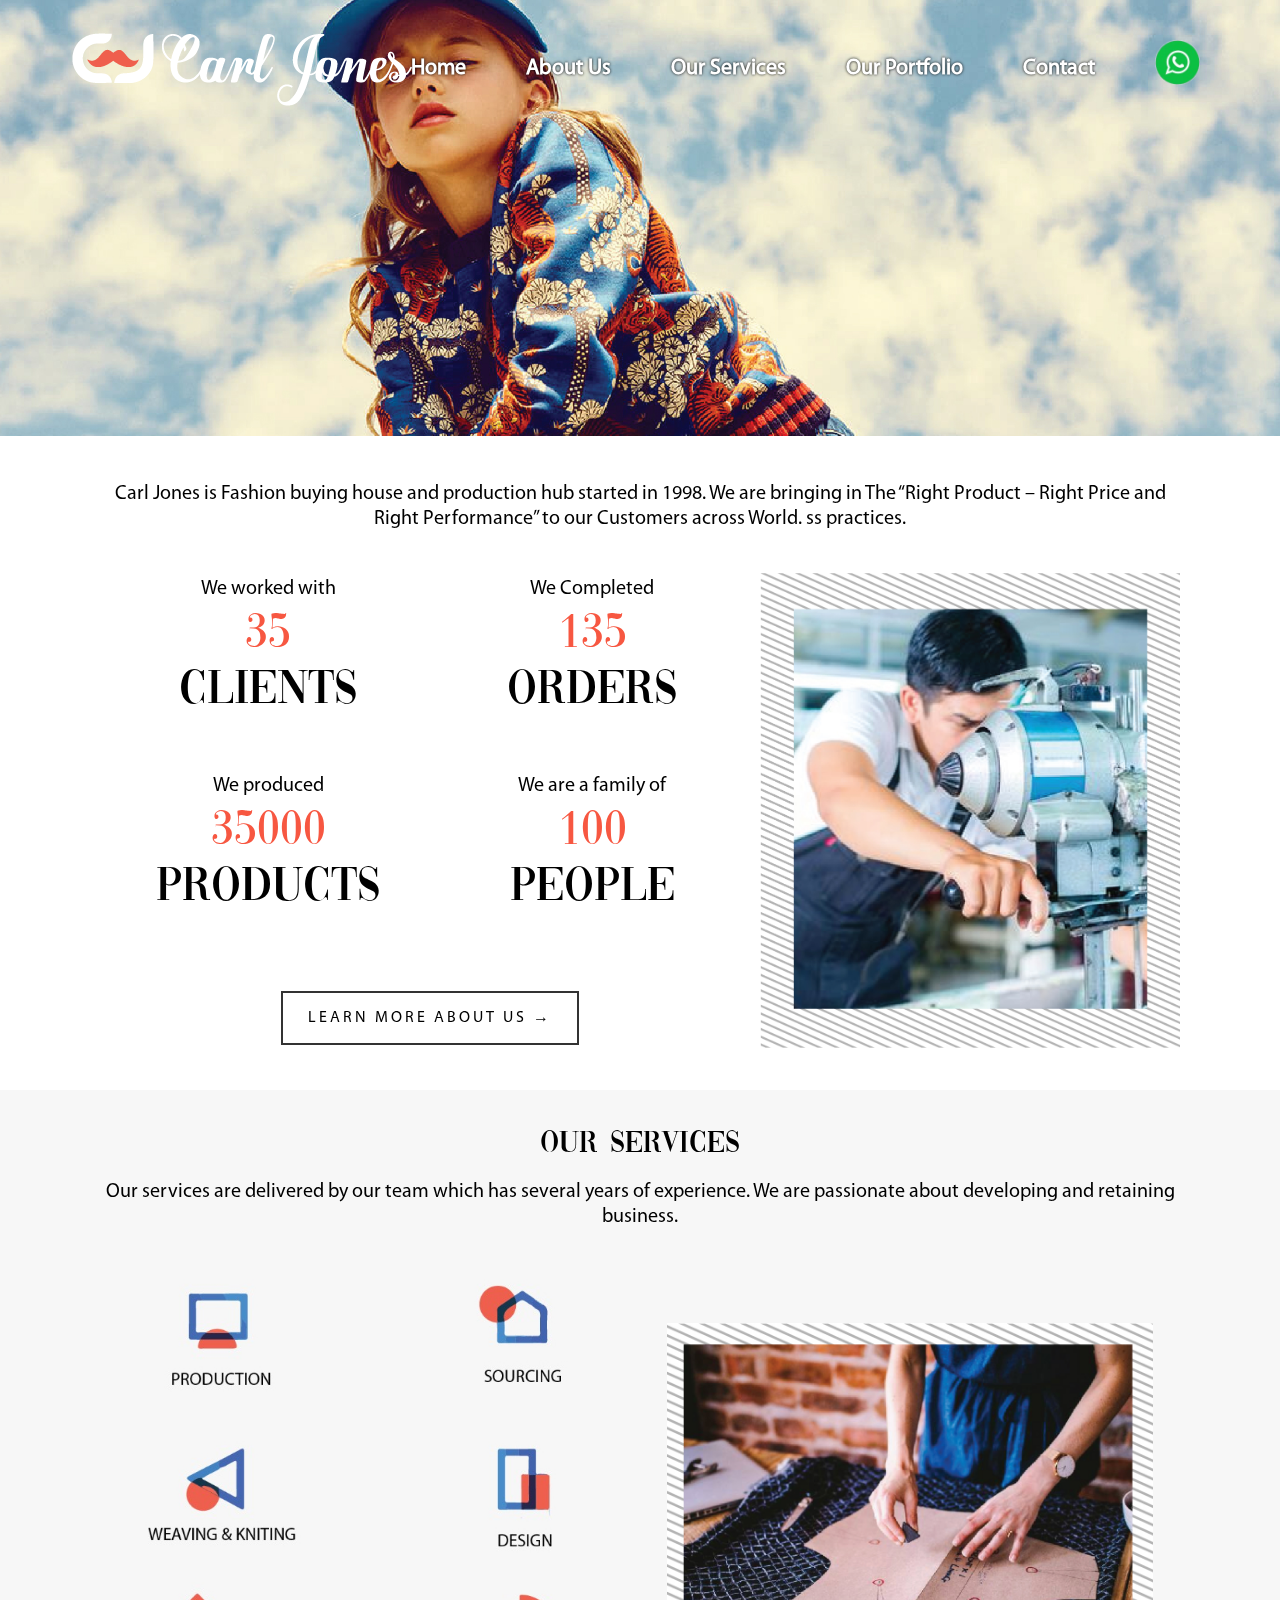
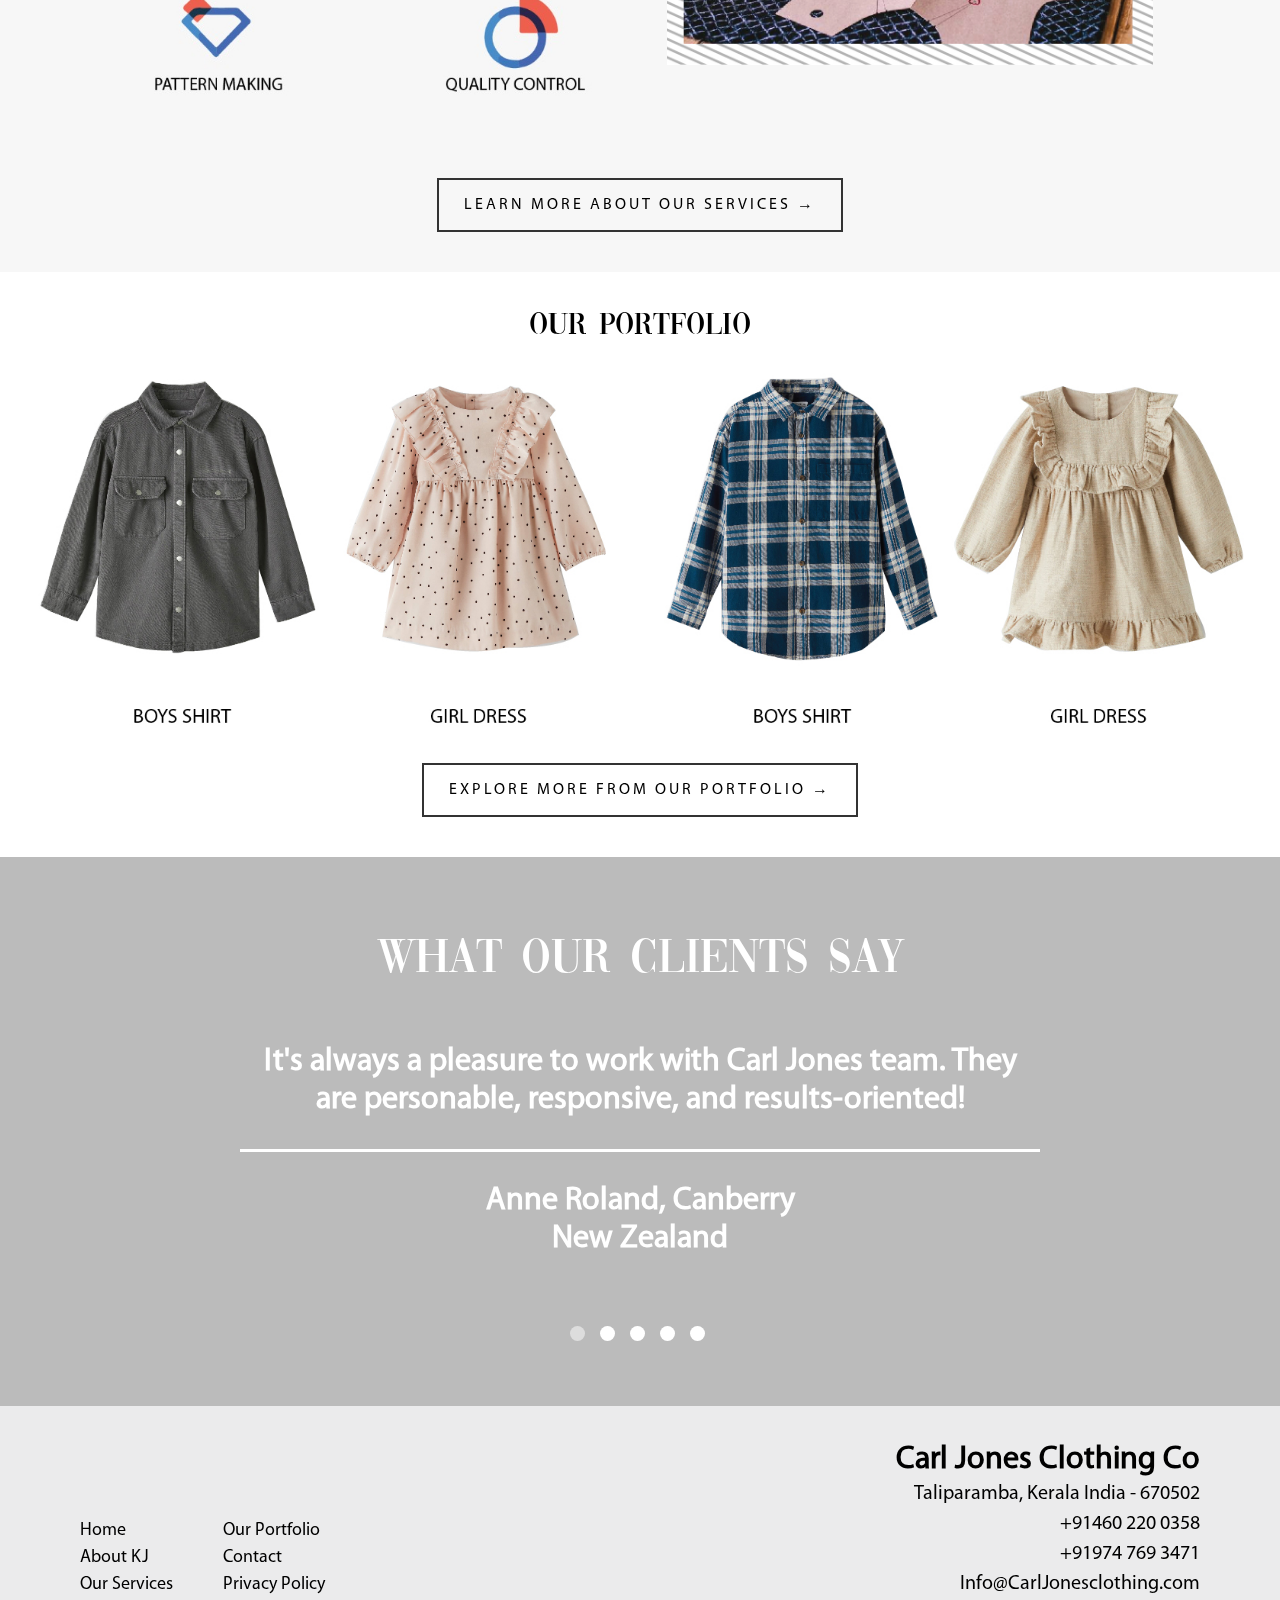
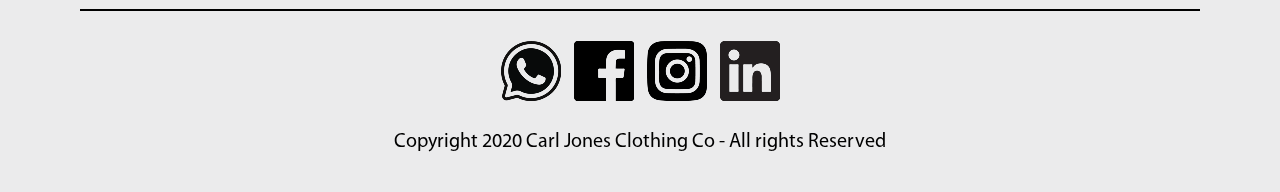
<file: index.html>
<!DOCTYPE html>
<html lang="en">
<head>
  <meta name="viewport" content="width=device-width">
  <meta name="description" content="Carl Jones is Fashion buying house and production hub started in 1998. We are bringing in The “Right Product – Right Price and Right Performance” to our Customers across World. ss practices.">
  <title>Carl Jones</title>
  <meta http-equiv="Content-Type" content="text/html; charset=utf-8" />
  <link rel='shortcut icon' type='image/x-icon' href='images/favicon.ico'>
  <link rel="stylesheet" href="lib/css/slick.css">
  <link rel="stylesheet" href="css/styles.css">
  <script src="lib/js/jquery-3.5.1.min.js" defer></script>
  <script src="lib/js/slick.min.js" defer></script>
  <script src="js/script.js" defer></script>
</head>
<body>
  <header class="header flex justify-content-between">
    <a class="logo" href="index.html">
      <picture>
        <img src="images/logo.png" alt="Logo">
      </picture>
    </a>
    <div class="hamburger-icon mobile-only">
      <span class="d-block pos-abs"></span>
      <span class="d-block pos-abs"></span>
      <span class="d-block pos-abs"></span>
      <span class="d-block pos-abs"></span>
    </div>
  </header>

  <nav class="main-nav">
    <ul class="main-menu">
      <li class="menu-item">
        <a class="menu-link d-block" href="index.html">Home</a>
      </li>
      <li class="menu-item">
        <a class="menu-link d-block" href="about.html">About Us</a>
      </li>
      <li class="menu-item">
        <a class="menu-link d-block" href="services.html">Our Services</a>
      </li>
      <li class="menu-item">
        <a class="menu-link d-block" href="portfolio.html">Our Portfolio</a>
      </li>
      <li class="menu-item">
        <a class="menu-link d-block" href="contact.html">Contact</a>
      </li>
      <li class="menu-item">
        <a class="menu-link d-block whatsapp-icon" href="https://api.whatsapp.com/send?text=Hello&phone=+918593851358" target="_blank" rel="noopener">
          <img src="images/whatsapp-icon.png" alt="Whatsapp Icon">
        </a>
      </li>
    </ul>
  </nav>

  <picture class="hero-banner pos-abs mobile-only" data-slick>
    <img src="images/hero-banner-1-mobile.jpg" alt="Hero Banner">
    <img src="images/hero-banner-2-mobile.jpg" alt="Hero Banner">
  </picture>

  <picture class="hero-banner pos-abs desktop-only" data-slick>
    <img src="images/hero-banner-1.jpg" alt="Hero Banner">
    <img src="images/hero-banner-2.jpg" alt="Hero Banner">
    <img src="images/hero-banner-3.jpg" alt="Hero Banner">
    <img src="images/hero-banner-4.jpg" alt="Hero Banner">
    <img src="images/hero-banner-5.jpg" alt="Hero Banner">
    <img src="images/hero-banner-6.jpg" alt="Hero Banner">
    <img src="images/hero-banner-7.jpg" alt="Hero Banner">
  </picture>

  <section class="overview-section">
    <p class="text-center">Carl Jones is Fashion buying house and production hub started in 1998. We are bringing in The “Right Product – Right Price and Right Performance” to our Customers across World. ss practices.</p>
    <div class="flex align-items-center flex-wrap">
      <ul class="overview-list flex text-center justify-content-center flex-wrap">
        <li>
          <p>We worked with</p>
          <h1 class="c-orange">35</h1>
          <h1>CLIENTS</h1>
        </li>
        <li>
          <p>We Completed</p>
          <h1 class="c-orange">135</h1>
          <h1>ORDERS</h1>
        </li>
        <li>
          <p>We produced</p>
          <h1 class="c-orange">35000</h1>
          <h1>PRODUCTS</h1>
        </li>
        <li>
          <p>We are a family of</p>
          <h1 class="c-orange">100</h1>
          <h1>PEOPLE</h1>
        </li>
        <a class="link-primary" href="about.html">
          <span>LEARN MORE ABOUT US &#8594;</span>
        </a>
      </ul>
      <img class="overview-image" src="images/overview.jpg" alt="Overview Image">
    </div>
  </section>

  <section class="services-section text-center">
    <h2>OUR SERVICES</h2>
    <p>Our services are delivered by our team which has several years of experience. We are passionate about developing and retaining business.</p>
    <div class="flex align-items-center flex-wrap">
      <img class="services-image" src="images/services-1.jpg" alt="Overview Image">
      <img class="services-image" src="images/services-2.jpg" alt="Overview Image">
    </div>
    <a class="link-primary" href="services.html">
      <span>LEARN MORE ABOUT OUR SERVICES &#8594;</span>
    </a>
  </section>

  <section class="portfolio-section text-center">
    <h2>OUR PORTFOLIO</h2>
    <div class="flex flex-wrap">
      <img class="portfolio-image" src="images/portfolio-1.jpg" alt="Portfolio">
      <img class="portfolio-image" src="images/portfolio-2.jpg" alt="Portfolio">
    </div>
    <a class="link-primary" href="portfolio.html">
      <span>EXPLORE MORE FROM OUR PORTFOLIO &#8594;</span>
    </a>
  </section>

  <section class="testimonial-section text-center">
    <h1>WHAT OUR CLIENTS SAY</h1>
    <ul data-slick>
      <li>
        <h3 class="testimonial-msg">It's always a pleasure to work with Carl Jones team. They are personable, responsive, and results-oriented!</h3>
        <h3>Anne Roland, Canberry<br/>New Zealand</h3>
      </li>
      <li>
        <h3 class="testimonial-msg">We have worked with Carl Jones clothing for several years. There are undoubtedly reliable, professional and proactive.</h3>
        <h3>Aleem, Skytag<br/>Qutar</h3>
      </li>
      <li>
        <h3 class="testimonial-msg">We've certainly had a positive experience working with with Carl Jones clothing. Great results and great quality.</h3>
        <h3>Tristan, Sueper<br/>Germany</h3>
      </li>
      <li>
        <h3 class="testimonial-msg">I would like to give my sincere thanks to the Carl Jones clothing for their outstanding commitment to our project and on time delivery.</h3>
        <h3>Jhon, Grassroots<br/>India</h3>
      </li>
      <li>
        <h3 class="testimonial-msg">We worked with them for the last 4 years. Great service! Highly professional.</h3>
        <h3>Funky Bay<br/>UK</h3>
      </li>
    </ul>
  </section>

  <footer>
    <div class="footer-wrapper justify-content-between">
      <div class="footer-links">
        <ul>
          <li><a href="index.html">Home</a></li>
          <li><a href="about.html">About KJ</a></li>
          <li><a href="services.html">Our Services</a></li>
        </ul>
        <ul>
          <li><a href="portfolio.html">Our Portfolio</a></li>
          <li><a href="contact.html">Contact</a></li>
          <li><a href="privacy-policy.html">Privacy Policy</a></li>
        </ul>
      </div>
      <div class="footer-address-block">
        <h3>Carl Jones Clothing Co</h3>
        <h4>Taliparamba, Kerala India - 670502</h4>
        <h4><a href="tel:+914602200358">+91460 220 0358</a></h4>
        <h4><a href="tel:+919747693471">+91974 769 3471</a></h4>
        <h4><a href="mailto:info@carljonesclothing.com">Info@CarlJonesclothing.com</a></h4>
      </div>
    </div>
    <div class="social-media-icons">
      <a href="https://api.whatsapp.com/send?text=Hello&phone=+918593851358" target="_blank" rel="noopener">
        <img src="images/whatsapp.png" alt="whatsapp"/>
      </a>
      <a href="https://www.facebook.com/carljonesclothing" target="_blank" target="_blank" rel="noopener">
        <img src="images/fb.png" alt="facebook"/>
      </a>
      <a href="https://instagram.com/carljonesclothing" target="_blank" target="_blank" rel="noopener">
        <img src="images/instagram.png" alt="instagram"/>
      </a>
      <a href="https://www.linkedin.com/company/carljonesclothing" target="_blank" target="_blank" rel="noopener">
        <img src="images/linkedin.png" alt="linkedin"/>
      </a>
    </div>
    <h4 class="text-center">Copyright 2020 Carl Jones Clothing Co - All rights Reserved</h4>
  </footer>
</body>
</html>
</file>
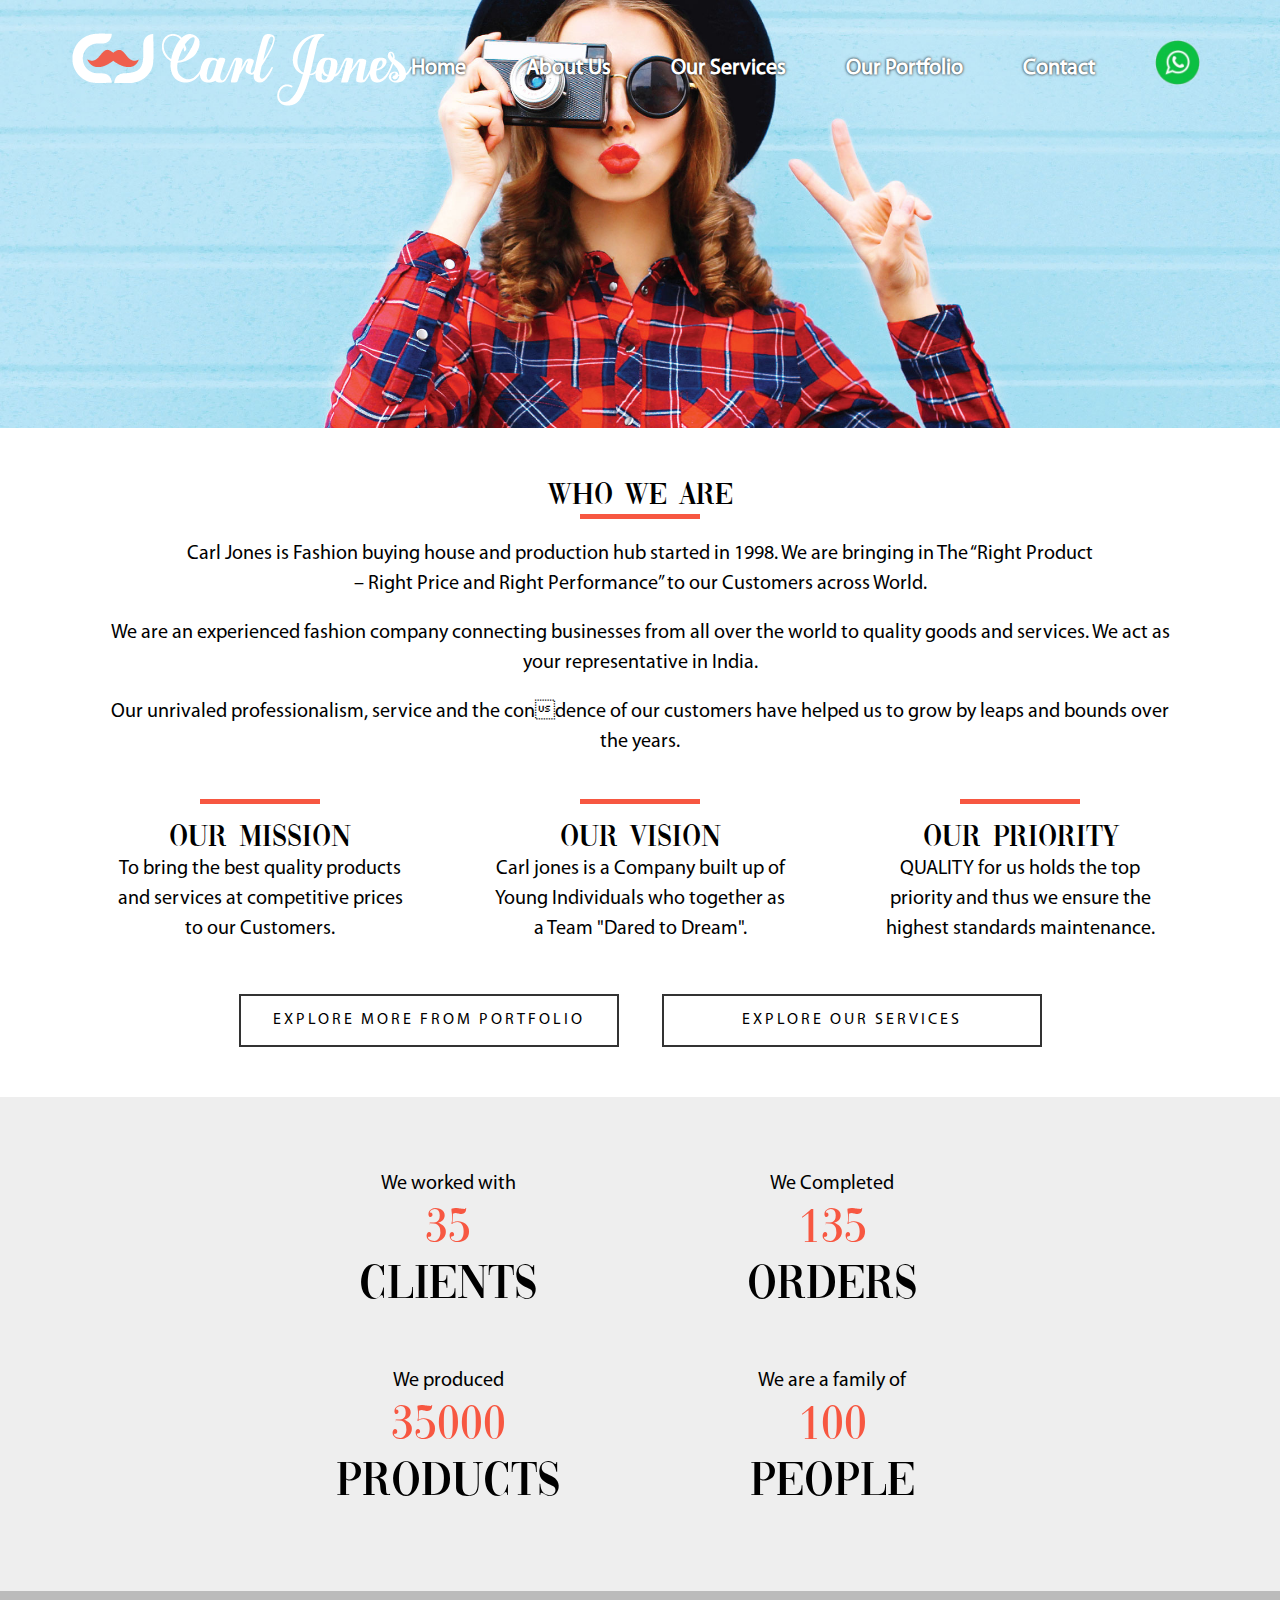
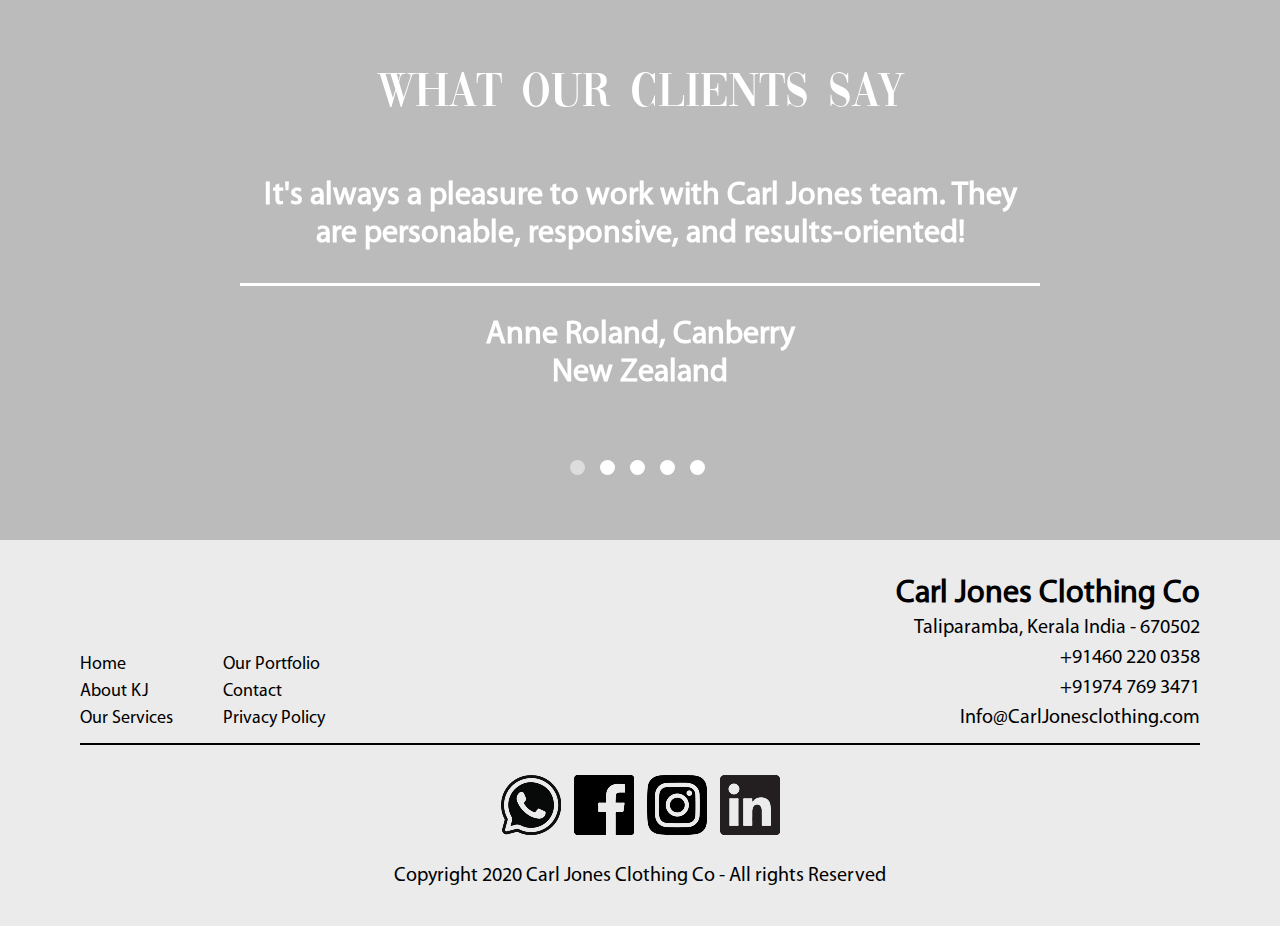
<file: about.html>
<!DOCTYPE html>
<html lang="en">
<head>
  <meta name="viewport" content="width=device-width">
  <meta name="description" content="Carl Jones is Fashion buying house and production hub started in 1998. We are bringing in The “Right Product – Right Price and Right Performance” to our Customers across World. ss practices.">
  <title>Carl Jones</title>
  <meta http-equiv="Content-Type" content="text/html; charset=utf-8" />
  <link rel='shortcut icon' type='image/x-icon' href='images/favicon.ico'>
  <link rel="stylesheet" href="lib/css/slick.css">
  <link rel="stylesheet" href="css/styles.css">
  <script src="lib/js/jquery-3.5.1.min.js" defer></script>
  <script src="lib/js/slick.min.js" defer></script>
  <script src="js/script.js" defer></script>
</head>
<body>
  <header class="header flex justify-content-between">
    <a class="logo" href="index.html">
      <picture>
        <img src="images/logo.png" alt="Logo">
      </picture>
    </a>
    <div class="hamburger-icon mobile-only">
      <span class="d-block pos-abs"></span>
      <span class="d-block pos-abs"></span>
      <span class="d-block pos-abs"></span>
      <span class="d-block pos-abs"></span>
    </div>
  </header>

  <nav class="main-nav">
    <ul class="main-menu">
      <li class="menu-item">
        <a class="menu-link d-block" href="index.html">Home</a>
      </li>
      <li class="menu-item">
        <a class="menu-link d-block" href="about.html">About Us</a>
      </li>
      <li class="menu-item">
        <a class="menu-link d-block" href="services.html">Our Services</a>
      </li>
      <li class="menu-item">
        <a class="menu-link d-block" href="portfolio.html">Our Portfolio</a>
      </li>
      <li class="menu-item">
        <a class="menu-link d-block" href="contact.html">Contact</a>
      </li>
      <li class="menu-item">
        <a class="menu-link d-block whatsapp-icon" href="https://api.whatsapp.com/send?text=Hello&phone=+918593851358" target="_blank" rel="noopener">
          <img src="images/whatsapp-icon.png" alt="Whatsapp Icon">
        </a>
      </li>
    </ul>
  </nav>

  <picture class="hero-banner pos-abs mobile-only">
    <img src="images/about-us-mobile.jpg" alt="Hero Banner">
  </picture>

  <picture class="hero-banner pos-abs desktop-only">
    <img src="images/about-us.jpg" alt="Hero Banner">
  </picture>

  <section class="overview-section text-center">
    <h2>WHO WE ARE</h2>
    <hr/>
    <h4>Carl Jones is Fashion buying house and production hub started in 1998. We are bringing in The “Right Product <br/> – Right Price and Right Performance” to our Customers across World. </h4>
    <br/>
    <h4>We are an experienced fashion company connecting businesses from all over the world to quality goods and services. We act as your representative in India.</h4>
    <br/>
    <h4>Our unrivaled professionalism, service and the condence of our customers have helped us to grow by leaps and bounds over the years.</h4>
  </section>

  <section class="flex flex-wrap justify-content-center">
    <div class="about-details text-center">
      <hr/>
      <h2>OUR MISSION</h2>
      <h4>To bring the best quality products and services at competitive prices to our Customers.</h4>
    </div>
    <div class="about-details text-center">
      <hr/>
      <h2>OUR VISION</h2>
      <h4>Carl jones is a Company built up of Young Individuals who together as a Team "Dared to Dream".</h4>
    </div>
    <div class="about-details text-center">
      <hr/>
      <h2>OUR PRIORITY</h2>
      <h4>QUALITY for us holds the top priority and thus we ensure the highest standards maintenance.</h4>
    </div>
  </section>

  <section class="text-center">
    <a class="about-button link-primary" href="portfolio.html">
      <span>EXPLORE MORE FROM PORTFOLIO</span>
    </a>
    <a class="about-button link-primary" href="services.html">
      <span>EXPLORE OUR SERVICES</span>
    </a>
  </section>

  <div class="about-overview flex align-items-center flex-wrap">
    <ul class="overview-list flex text-center justify-content-center flex-wrap">
      <li>
        <p>We worked with</p>
        <h1 class="c-orange">35</h1>
        <h1>CLIENTS</h1>
      </li>
      <li>
        <p>We Completed</p>
        <h1 class="c-orange">135</h1>
        <h1>ORDERS</h1>
      </li>
      <li>
        <p>We produced</p>
        <h1 class="c-orange">35000</h1>
        <h1>PRODUCTS</h1>
      </li>
      <li>
        <p>We are a family of</p>
        <h1 class="c-orange">100</h1>
        <h1>PEOPLE</h1>
      </li>
    </ul>
  </div>

  <section class="testimonial-section text-center">
    <h1>WHAT OUR CLIENTS SAY</h1>
    <ul data-slick>
      <li>
        <h3 class="testimonial-msg">It's always a pleasure to work with Carl Jones team. They are personable, responsive, and results-oriented!</h3>
        <h3>Anne Roland, Canberry<br/>New Zealand</h3>
      </li>
      <li>
        <h3 class="testimonial-msg">We have worked with Carl Jones clothing for several years. There are undoubtedly reliable, professional and proactive.</h3>
        <h3>Aleem, Skytag<br/>Qutar</h3>
      </li>
      <li>
        <h3 class="testimonial-msg">We've certainly had a positive experience working with with Carl Jones clothing. Great results and great quality.</h3>
        <h3>Tristan, Sueper<br/>Germany</h3>
      </li>
      <li>
        <h3 class="testimonial-msg">I would like to give my sincere thanks to the Carl Jones clothing for their outstanding commitment to our project and on time delivery.</h3>
        <h3>Jhon, Grassroots<br/>India</h3>
      </li>
      <li>
        <h3 class="testimonial-msg">We worked with them for the last 4 years. Great service! Highly professional.</h3>
        <h3>Funky Bay<br/>UK</h3>
      </li>
    </ul>
  </section>

  <footer>
    <div class="footer-wrapper justify-content-between">
      <div class="footer-links">
        <ul>
          <li><a href="index.html">Home</a></li>
          <li><a href="about.html">About KJ</a></li>
          <li><a href="services.html">Our Services</a></li>
        </ul>
        <ul>
          <li><a href="portfolio.html">Our Portfolio</a></li>
          <li><a href="contact.html">Contact</a></li>
          <li><a href="privacy-policy.html">Privacy Policy</a></li>
        </ul>
      </div>
      <div class="footer-address-block">
        <h3>Carl Jones Clothing Co</h3>
        <h4>Taliparamba, Kerala India - 670502</h4>
        <h4><a href="tel:+914602200358">+91460 220 0358</a></h4>
        <h4><a href="tel:+919747693471">+91974 769 3471</a></h4>
        <h4><a href="mailto:info@carljonesclothing.com">Info@CarlJonesclothing.com</a></h4>
      </div>
    </div>
    <div class="social-media-icons">
      <a href="https://api.whatsapp.com/send?text=Hello&phone=+918593851358" target="_blank" rel="noopener">
        <img src="images/whatsapp.png" alt="whatsapp"/>
      </a>
      <a href="https://www.facebook.com/carljonesclothing" target="_blank" target="_blank" rel="noopener">
        <img src="images/fb.png" alt="facebook"/>
      </a>
      <a href="https://instagram.com/carljonesclothing" target="_blank" target="_blank" rel="noopener">
        <img src="images/instagram.png" alt="instagram"/>
      </a>
      <a href="https://www.linkedin.com/company/carljonesclothing" target="_blank" target="_blank" rel="noopener">
        <img src="images/linkedin.png" alt="linkedin"/>
      </a>
    </div>
    <h4 class="text-center">Copyright 2020 Carl Jones Clothing Co - All rights Reserved</h4>
  </footer>
</body>
</html>
</file>
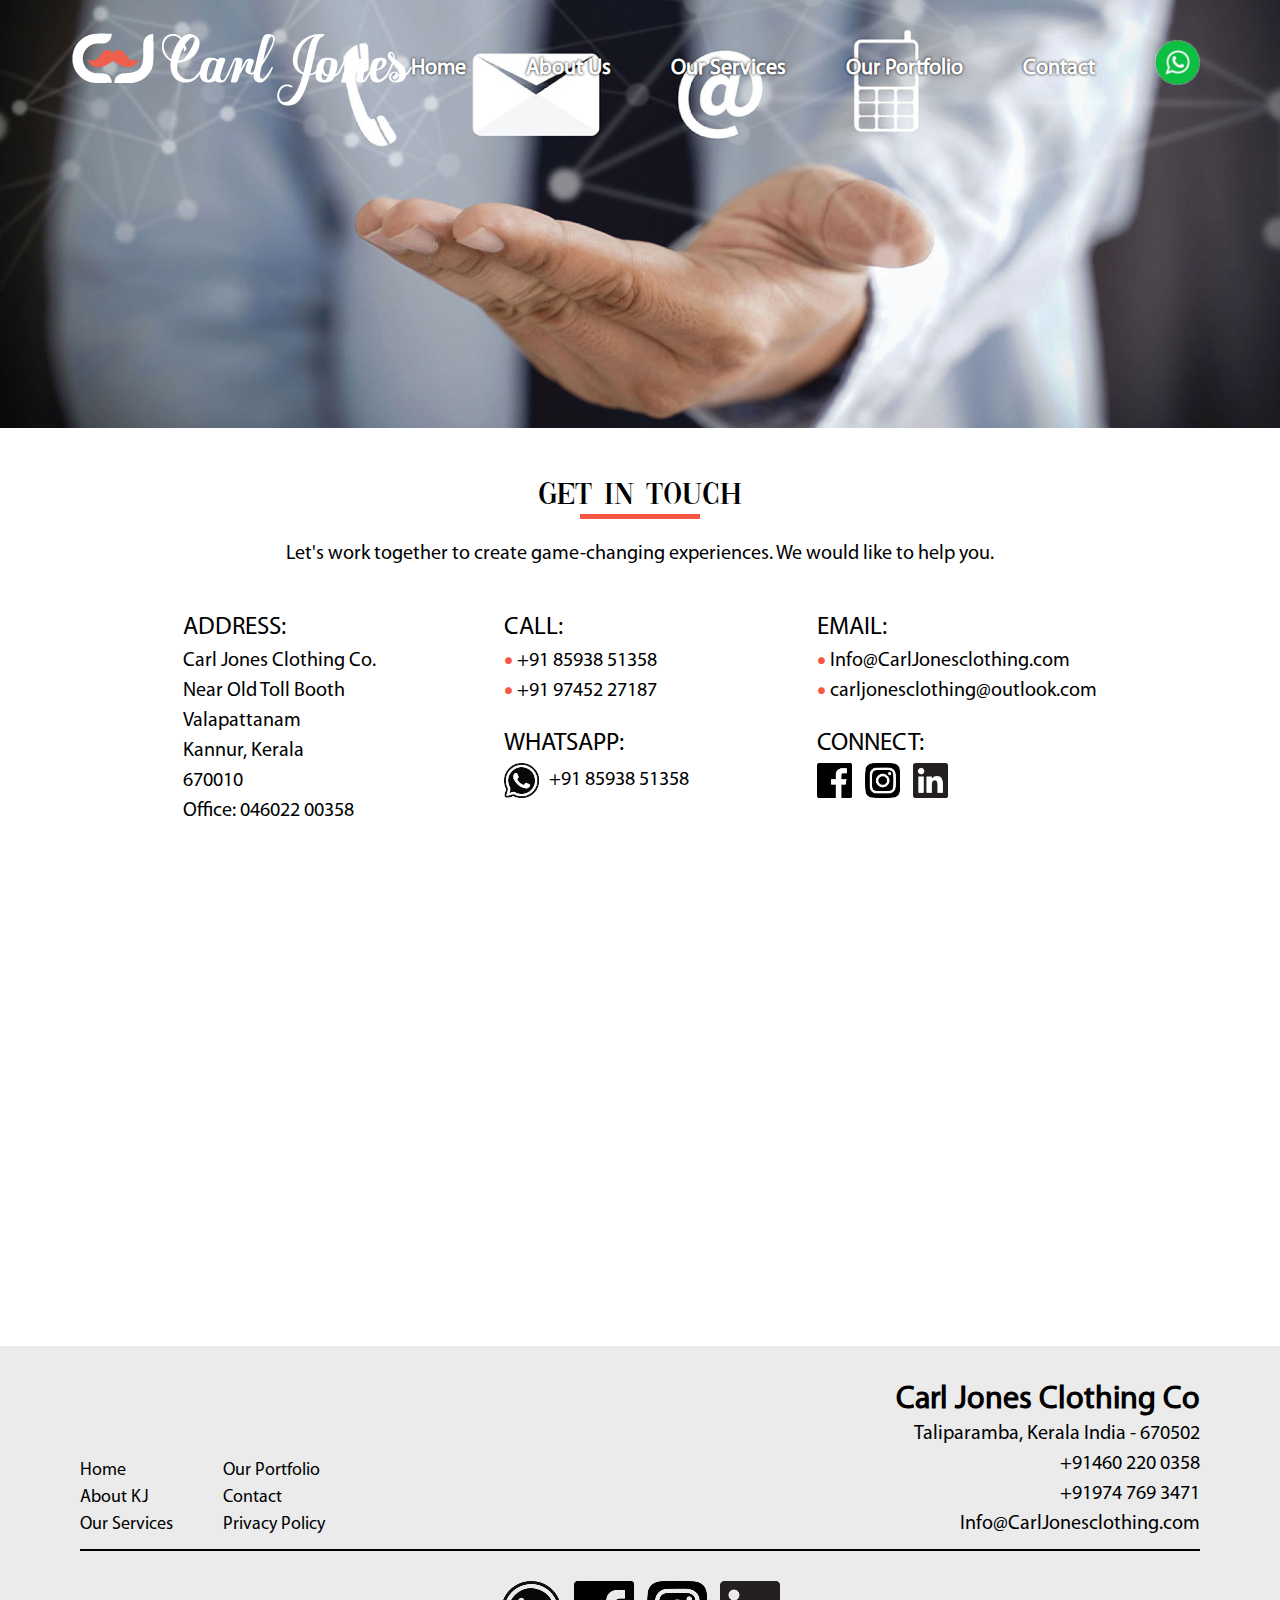
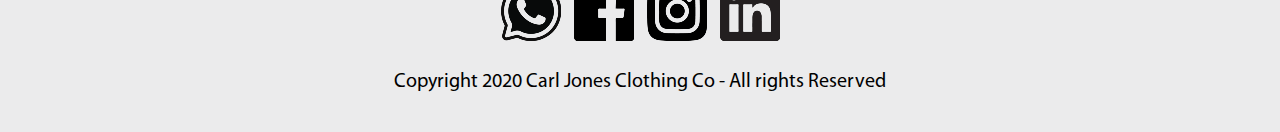
<file: contact.html>
<!DOCTYPE html>
<html lang="en">
<head>
  <meta name="viewport" content="width=device-width">
  <meta name="description" content="Carl Jones is Fashion buying house and production hub started in 1998. We are bringing in The “Right Product – Right Price and Right Performance” to our Customers across World. ss practices.">
  <title>Carl Jones</title>
  <meta http-equiv="Content-Type" content="text/html; charset=utf-8" />
  <link rel='shortcut icon' type='image/x-icon' href='images/favicon.ico'>
  <link rel="stylesheet" href="lib/css/slick.css">
  <link rel="stylesheet" href="css/styles.css">
  <script src="lib/js/jquery-3.5.1.min.js" defer></script>
  <script src="lib/js/slick.min.js" defer></script>
  <script src="js/script.js" defer></script>
</head>
<body>
  <header class="header flex justify-content-between">
    <a class="logo" href="index.html">
      <picture>
        <img src="images/logo.png" alt="Logo">
      </picture>
    </a>
    <div class="hamburger-icon mobile-only">
      <span class="d-block pos-abs"></span>
      <span class="d-block pos-abs"></span>
      <span class="d-block pos-abs"></span>
      <span class="d-block pos-abs"></span>
    </div>
  </header>

  <nav class="main-nav">
    <ul class="main-menu">
      <li class="menu-item">
        <a class="menu-link d-block" href="index.html">Home</a>
      </li>
      <li class="menu-item">
        <a class="menu-link d-block" href="about.html">About Us</a>
      </li>
      <li class="menu-item">
        <a class="menu-link d-block" href="services.html">Our Services</a>
      </li>
      <li class="menu-item">
        <a class="menu-link d-block" href="portfolio.html">Our Portfolio</a>
      </li>
      <li class="menu-item">
        <a class="menu-link d-block" href="contact.html">Contact</a>
      </li>
      <li class="menu-item">
        <a class="menu-link d-block whatsapp-icon" href="https://api.whatsapp.com/send?text=Hello&phone=+918593851358" target="_blank" rel="noopener">
          <img src="images/whatsapp-icon.png" alt="Whatsapp Icon">
        </a>
      </li>
    </ul>
  </nav>

  <picture class="hero-banner pos-abs mobile-only">
    <img src="images/contact-us-mobile.jpg" alt="Hero Banner">
  </picture>

  <picture class="hero-banner pos-abs desktop-only">
    <img src="images/contact-us.jpg" alt="Hero Banner">
  </picture>

  <section class="overview-section text-center">
    <h2>GET IN TOUCH</h2>
    <hr/>
    <h4>Let's work together to create game-changing experiences. We would like to help you.</h4>
  </section>

  <section class="contact-section flex flex-wrap">
    <div class="contact-details">
      <h4 class="contact-title">ADDRESS:</h4>
      <h4>Carl Jones Clothing Co.</h4>
      <h4>Near Old Toll Booth</h4>
      <h4>Valapattanam</h4>
      <h4>Kannur, Kerala</h4>
      <h4>670010</h4>
      <h4>Office: <a href="tel:04602200358">046022 00358</a></h4>
    </div>
    <div class="contact-details">
      <h4 class="contact-title">CALL:</h4>
      <h4>
        <span class="bullet c-orange">&bull;</span>
        <a href="tel:+918593851358">+91 85938 51358</a>
      </h4>
      <h4>
        <span class="bullet c-orange">&bull;</span>
        <a href="tel:+919745227187">+91 97452 27187</a>
      </h4>
      <br/>
      <h4 class="contact-title">WHATSAPP:</h4>
      <a class="flex align-items-center" href="https://api.whatsapp.com/send?text=Hello&phone=+918593851358" target="_blank" rel="noopener">
        <img class="contact-section-icon" src="images/whatsapp.png" alt="whatsapp" />
        <h4>+91 85938 51358</h4>
      </a>
    </div>
    <div class="contact-details">
      <h4 class="contact-title">EMAIL:</h4>
      <h4>
        <span class="bullet c-orange">&bull;</span>
        <a href="mailto:info@carljonesclothing.com">Info@CarlJonesclothing.com</a>
      </h4>
      <h4>
        <span class="bullet c-orange">&bull;</span>
        <a href="mailto:carljonesclothing@outlook.com">carljonesclothing@outlook.com</a>
      </h4>
      <br/>
      <h4 class="contact-title">CONNECT:</h4>
      <a href="https://www.facebook.com/carljonesclothing" target="_blank" target="_blank" rel="noopener">
        <img class="contact-section-icon" src="images/fb.png" alt="facebook"/>
      </a>
      <a href="https://instagram.com/carljonesclothing" target="_blank" target="_blank" rel="noopener">
        <img class="contact-section-icon" src="images/instagram.png" alt="instagram"/>
      </a>
      <a href="https://www.linkedin.com/company/carljonesclothing" target="_blank" target="_blank" rel="noopener">
        <img class="contact-section-icon" src="images/linkedin.png" alt="linkedin"/>
      </a>
    </div>
  </section>

  <iframe class="map-frame d-block" src="https://www.google.com/maps/embed?pb=!1m14!1m12!1m3!1d1951.8515375643638!2d75.35291251645897!3d11.925740168817859!2m3!1f0!2f0!3f0!3m2!1i1024!2i768!4f13.1!5e0!3m2!1sen!2suk!4v1612386130018!5m2!1sen!2suk" frameborder="0"></iframe>

  <footer>
    <div class="footer-wrapper justify-content-between">
      <div class="footer-links">
        <ul>
          <li><a href="index.html">Home</a></li>
          <li><a href="about.html">About KJ</a></li>
          <li><a href="services.html">Our Services</a></li>
        </ul>
        <ul>
          <li><a href="portfolio.html">Our Portfolio</a></li>
          <li><a href="contact.html">Contact</a></li>
          <li><a href="privacy-policy.html">Privacy Policy</a></li>
        </ul>
      </div>
      <div class="footer-address-block">
        <h3>Carl Jones Clothing Co</h3>
        <h4>Taliparamba, Kerala India - 670502</h4>
        <h4><a href="tel:+914602200358">+91460 220 0358</a></h4>
        <h4><a href="tel:+919747693471">+91974 769 3471</a></h4>
        <h4><a href="mailto:info@carljonesclothing.com">Info@CarlJonesclothing.com</a></h4>
      </div>
    </div>
    <div class="social-media-icons">
      <a href="https://api.whatsapp.com/send?text=Hello&phone=+918593851358" target="_blank" rel="noopener">
        <img src="images/whatsapp.png" alt="whatsapp"/>
      </a>
      <a href="https://www.facebook.com/carljonesclothing" target="_blank" target="_blank" rel="noopener">
        <img src="images/fb.png" alt="facebook"/>
      </a>
      <a href="https://instagram.com/carljonesclothing" target="_blank" target="_blank" rel="noopener">
        <img src="images/instagram.png" alt="instagram"/>
      </a>
      <a href="https://www.linkedin.com/company/carljonesclothing" target="_blank" target="_blank" rel="noopener">
        <img src="images/linkedin.png" alt="linkedin"/>
      </a>
    </div>
    <h4 class="text-center">Copyright 2020 Carl Jones Clothing Co - All rights Reserved</h4>
  </footer>
</body>
</html>
</file>
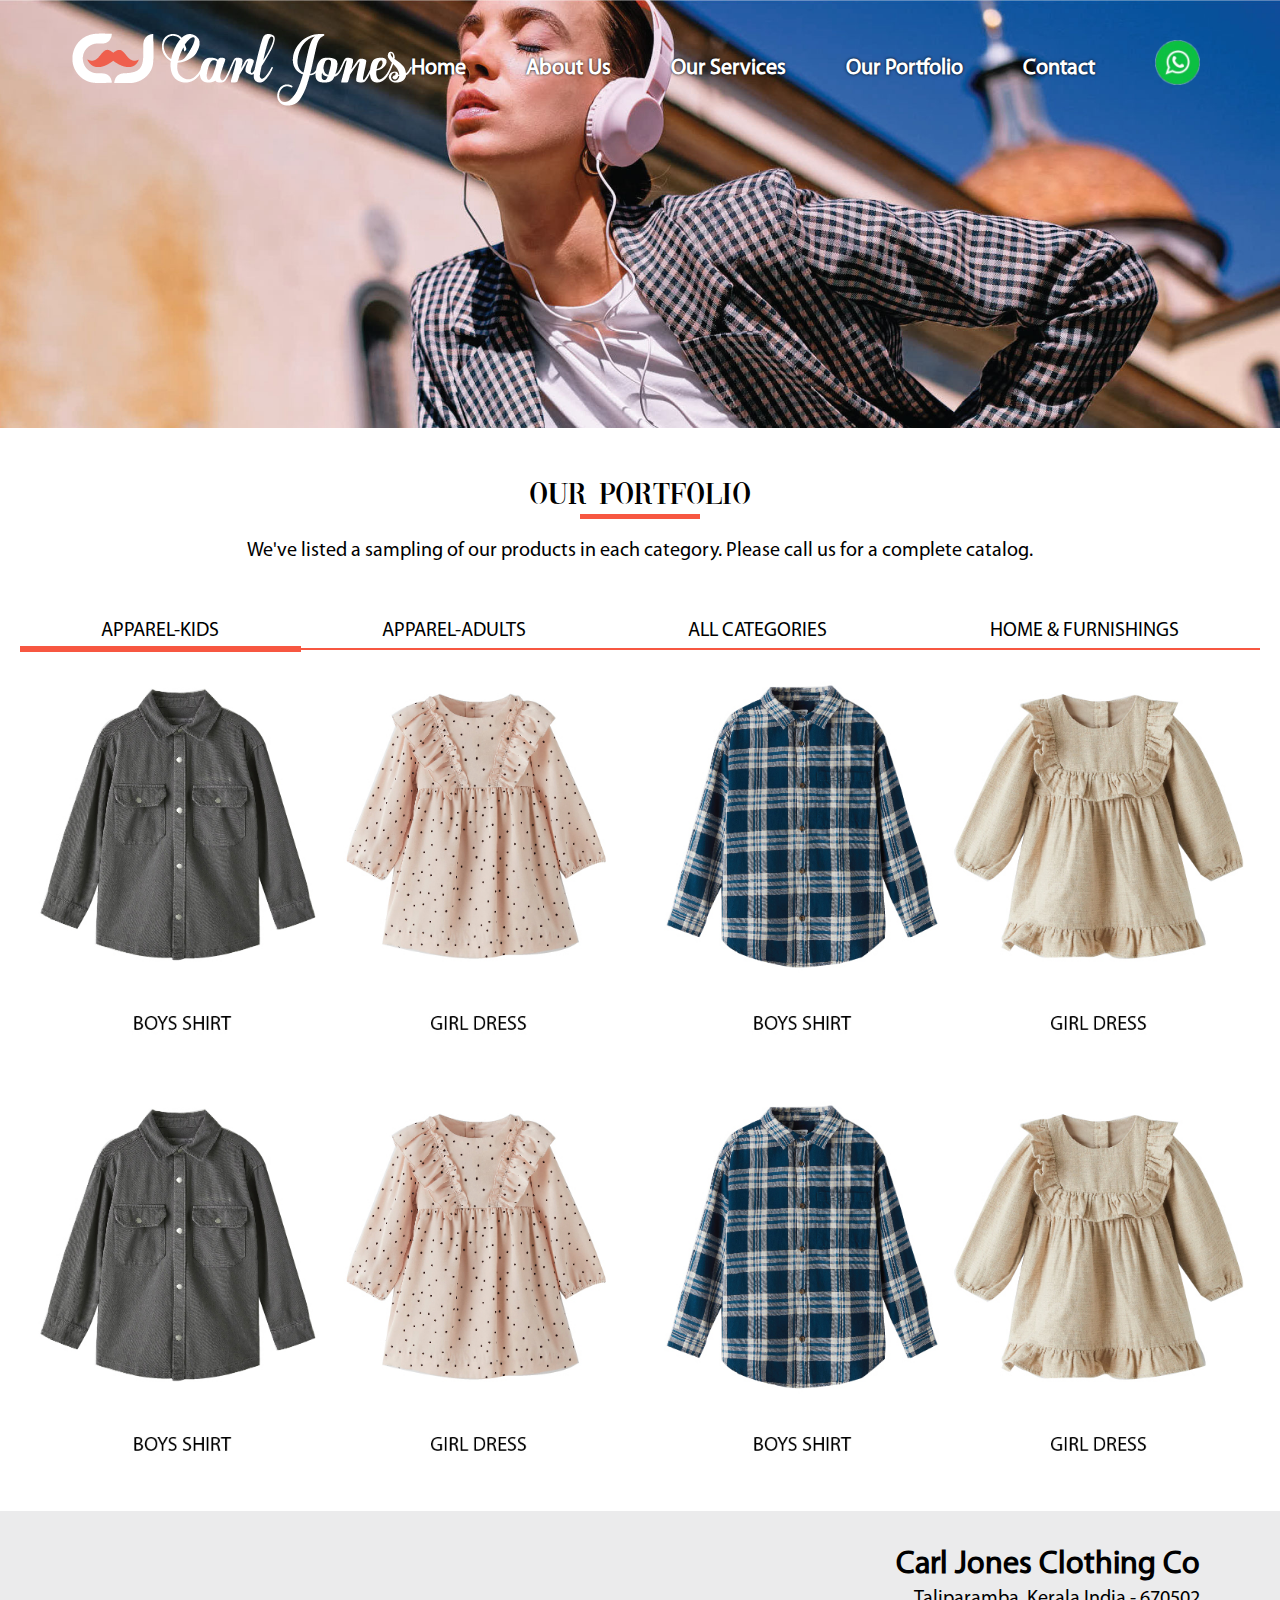
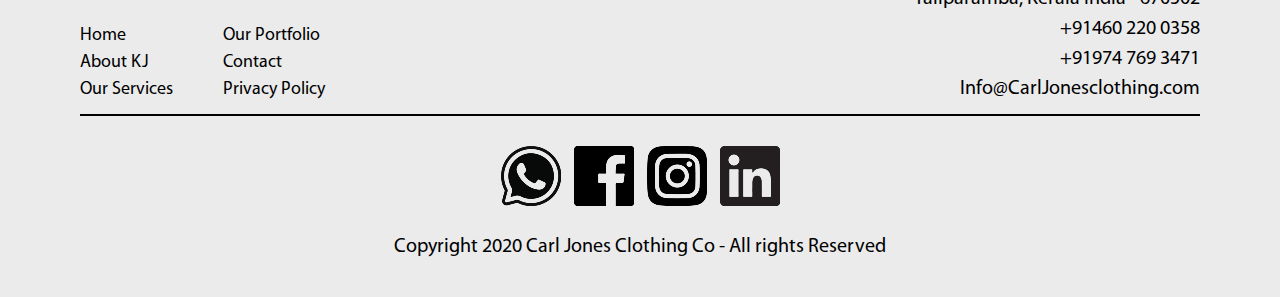
<file: portfolio.html>
<!DOCTYPE html>
<html lang="en">
<head>
  <meta name="viewport" content="width=device-width">
  <meta name="description" content="Carl Jones is Fashion buying house and production hub started in 1998. We are bringing in The “Right Product – Right Price and Right Performance” to our Customers across World. ss practices.">
  <title>Carl Jones</title>
  <meta http-equiv="Content-Type" content="text/html; charset=utf-8" />
  <link rel='shortcut icon' type='image/x-icon' href='images/favicon.ico'>
  <link rel="stylesheet" href="lib/css/slick.css">
  <link rel="stylesheet" href="css/styles.css">
  <script src="lib/js/jquery-3.5.1.min.js" defer></script>
  <script src="lib/js/slick.min.js" defer></script>
  <script src="js/script.js" defer></script>
</head>
<body>
  <header class="header flex justify-content-between">
    <a class="logo" href="index.html">
      <picture>
        <img src="images/logo.png" alt="Logo">
      </picture>
    </a>
    <div class="hamburger-icon mobile-only">
      <span class="d-block pos-abs"></span>
      <span class="d-block pos-abs"></span>
      <span class="d-block pos-abs"></span>
      <span class="d-block pos-abs"></span>
    </div>
  </header>

  <nav class="main-nav">
    <ul class="main-menu">
      <li class="menu-item">
        <a class="menu-link d-block" href="index.html">Home</a>
      </li>
      <li class="menu-item">
        <a class="menu-link d-block" href="about.html">About Us</a>
      </li>
      <li class="menu-item">
        <a class="menu-link d-block" href="services.html">Our Services</a>
      </li>
      <li class="menu-item">
        <a class="menu-link d-block" href="portfolio.html">Our Portfolio</a>
      </li>
      <li class="menu-item">
        <a class="menu-link d-block" href="contact.html">Contact</a>
      </li>
      <li class="menu-item">
        <a class="menu-link d-block whatsapp-icon" href="https://api.whatsapp.com/send?text=Hello&phone=+918593851358" target="_blank" rel="noopener">
          <img src="images/whatsapp-icon.png" alt="Whatsapp Icon">
        </a>
      </li>
    </ul>
  </nav>

  <picture class="hero-banner pos-abs mobile-only">
    <img src="images/our-portfolio-mobile.jpg" alt="Hero Banner">
  </picture>

  <picture class="hero-banner pos-abs desktop-only">
    <img src="images/our-portfolio.jpg" alt="Hero Banner">
  </picture>

  <section class="overview-section text-center">
    <h2>OUR PORTFOLIO</h2>
    <hr/>
    <p>We've listed a sampling of our products in each category. Please call us for a complete catalog.</p>
  </section>

  <section class="tabs">
    <div class="tab-headers text-center flex desktop-only">
      <h4 class="tab-header selected" data-tab="tab1">APPAREL-KIDS</h4>
      <h4 class="tab-header" data-tab="tab2">APPAREL-ADULTS</h4>
      <h4 class="tab-header" data-tab="tab3">ALL CATEGORIES</h4>
      <h4 class="tab-header" data-tab="tab4">HOME & FURNISHINGS</h4>
    </div>
    <div class="tab">
      <h4 class="tab-header mobile-only selected" data-tab="tab1">APPAREL-KIDS</h4>
      <div id="tab1" class="tab-content flex flex-wrap">
        <img class="portfolio-image" src="images/portfolio-1.jpg" alt="Portfolio">
        <img class="portfolio-image" src="images/portfolio-2.jpg" alt="Portfolio">
        <img class="portfolio-image" src="images/portfolio-1.jpg" alt="Portfolio">
        <img class="portfolio-image" src="images/portfolio-2.jpg" alt="Portfolio">
      </div>
    </div>
    <div class="tab">
      <h4 class="tab-header mobile-only" data-tab="tab2">APPAREL-ADULTS</h4>
      <div id="tab2" class="tab-content flex flex-wrap d-none">
        <img class="portfolio-image" src="images/portfolio-2.jpg" alt="Portfolio">
        <img class="portfolio-image" src="images/portfolio-1.jpg" alt="Portfolio">
        <img class="portfolio-image" src="images/portfolio-1.jpg" alt="Portfolio">
        <img class="portfolio-image" src="images/portfolio-2.jpg" alt="Portfolio">
      </div>
    </div>
    <div class="tab">
      <h4 class="tab-header mobile-only" data-tab="tab3">HOME & FURNISHINGS</h4>
      <div id="tab3" class="tab-content flex flex-wrap d-none">
        <img class="portfolio-image" src="images/portfolio-1.jpg" alt="Portfolio">
        <img class="portfolio-image" src="images/portfolio-2.jpg" alt="Portfolio">
        <img class="portfolio-image" src="images/portfolio-1.jpg" alt="Portfolio">
        <img class="portfolio-image" src="images/portfolio-2.jpg" alt="Portfolio">
      </div>
    </div>
    <div class="tab">
      <h4 class="tab-header mobile-only" data-tab="tab4">ALL CATEGORIES</h4>
      <div id="tab4" class="tab-content flex flex-wrap d-none">
        <img class="portfolio-image" src="images/portfolio-1.jpg" alt="Portfolio">
        <img class="portfolio-image" src="images/portfolio-2.jpg" alt="Portfolio">
        <img class="portfolio-image" src="images/portfolio-1.jpg" alt="Portfolio">
        <img class="portfolio-image" src="images/portfolio-2.jpg" alt="Portfolio">
      </div>
    </div>
  </section>

  <footer>
    <div class="footer-wrapper justify-content-between">
      <div class="footer-links">
        <ul>
          <li><a href="index.html">Home</a></li>
          <li><a href="about.html">About KJ</a></li>
          <li><a href="services.html">Our Services</a></li>
        </ul>
        <ul>
          <li><a href="portfolio.html">Our Portfolio</a></li>
          <li><a href="contact.html">Contact</a></li>
          <li><a href="privacy-policy.html">Privacy Policy</a></li>
        </ul>
      </div>
      <div class="footer-address-block">
        <h3>Carl Jones Clothing Co</h3>
        <h4>Taliparamba, Kerala India - 670502</h4>
        <h4><a href="tel:+914602200358">+91460 220 0358</a></h4>
        <h4><a href="tel:+919747693471">+91974 769 3471</a></h4>
        <h4><a href="mailto:info@carljonesclothing.com">Info@CarlJonesclothing.com</a></h4>
      </div>
    </div>
    <div class="social-media-icons">
      <a href="https://api.whatsapp.com/send?text=Hello&phone=+918593851358" target="_blank" rel="noopener">
        <img src="images/whatsapp.png" alt="whatsapp"/>
      </a>
      <a href="https://www.facebook.com/carljonesclothing" target="_blank" target="_blank" rel="noopener">
        <img src="images/fb.png" alt="facebook"/>
      </a>
      <a href="https://instagram.com/carljonesclothing" target="_blank" target="_blank" rel="noopener">
        <img src="images/instagram.png" alt="instagram"/>
      </a>
      <a href="https://www.linkedin.com/company/carljonesclothing" target="_blank" target="_blank" rel="noopener">
        <img src="images/linkedin.png" alt="linkedin"/>
      </a>
    </div>
    <h4 class="text-center">Copyright 2020 Carl Jones Clothing Co - All rights Reserved</h4>
  </footer>
</body>
</html>
</file>
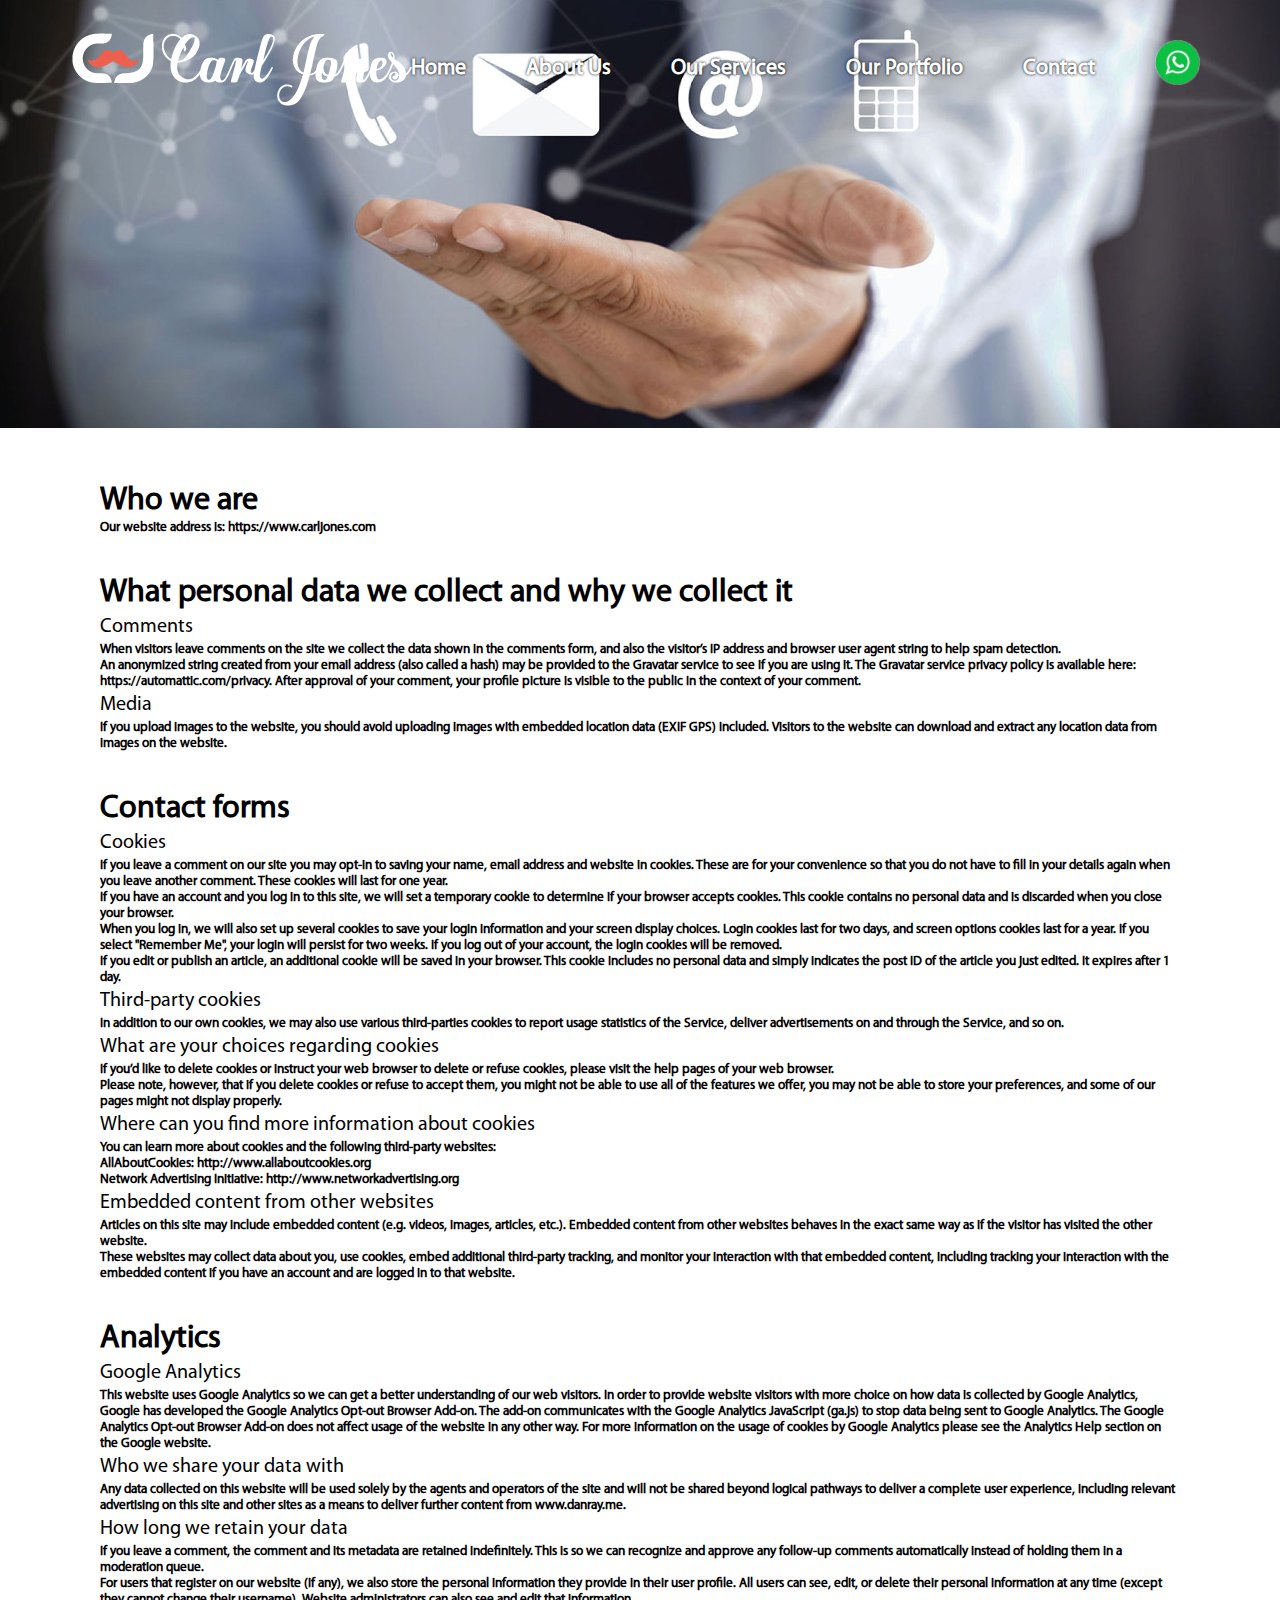
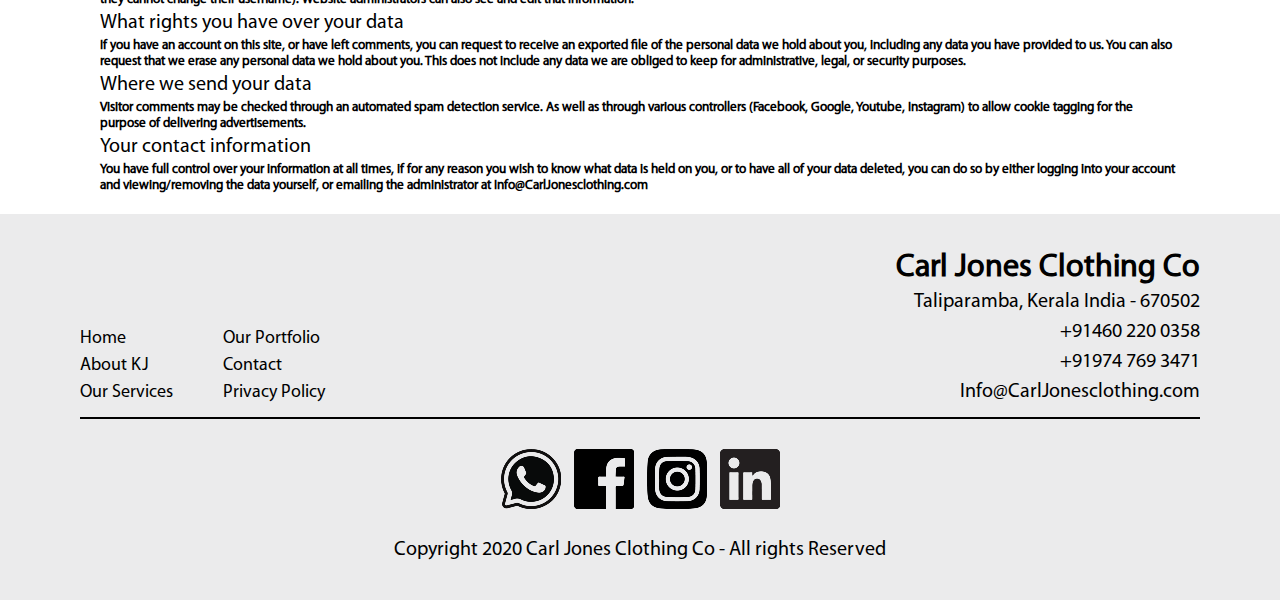
<file: privacy-policy.html>
<!DOCTYPE html>
<html lang="en">
<head>
  <meta name="viewport" content="width=device-width">
  <meta name="description" content="Carl Jones is Fashion buying house and production hub started in 1998. We are bringing in The “Right Product – Right Price and Right Performance” to our Customers across World. ss practices.">
  <title>Carl Jones</title>
  <meta http-equiv="Content-Type" content="text/html; charset=utf-8" />
  <link rel='shortcut icon' type='image/x-icon' href='images/favicon.ico'>
  <link rel="stylesheet" href="lib/css/slick.css">
  <link rel="stylesheet" href="css/styles.css">
  <script src="lib/js/jquery-3.5.1.min.js" defer></script>
  <script src="lib/js/slick.min.js" defer></script>
  <script src="js/script.js" defer></script>
</head>
<body>
  <header class="header flex justify-content-between">
    <a class="logo" href="index.html">
      <picture>
        <img src="images/logo.png" alt="Logo">
      </picture>
    </a>
    <div class="hamburger-icon mobile-only">
      <span class="d-block pos-abs"></span>
      <span class="d-block pos-abs"></span>
      <span class="d-block pos-abs"></span>
      <span class="d-block pos-abs"></span>
    </div>
  </header>

  <nav class="main-nav">
    <ul class="main-menu">
      <li class="menu-item">
        <a class="menu-link d-block" href="index.html">Home</a>
      </li>
      <li class="menu-item">
        <a class="menu-link d-block" href="about.html">About Us</a>
      </li>
      <li class="menu-item">
        <a class="menu-link d-block" href="services.html">Our Services</a>
      </li>
      <li class="menu-item">
        <a class="menu-link d-block" href="portfolio.html">Our Portfolio</a>
      </li>
      <li class="menu-item">
        <a class="menu-link d-block" href="contact.html">Contact</a>
      </li>
      <li class="menu-item">
        <a class="menu-link d-block whatsapp-icon" href="https://api.whatsapp.com/send?text=Hello&phone=+918593851358" target="_blank" rel="noopener">
          <img src="images/whatsapp-icon.png" alt="Whatsapp Icon">
        </a>
      </li>
    </ul>
  </nav>

  <picture class="hero-banner pos-abs mobile-only">
    <img src="images/contact-us-mobile.jpg" alt="Hero Banner">
  </picture>

  <picture class="hero-banner pos-abs desktop-only">
    <img src="images/contact-us.jpg" alt="Hero Banner">
  </picture>

  <section class="overview-section privacy-policy-section">
    <h3>Who we are</h3>
    <h5>Our website address is: <a href="https://www.carljones.com">https://www.carljones.com</a></h5>
    <br/>
    <br/>
    <h3>What personal data we collect and why we collect it</h3>
    <h4>Comments</h4>
    <h5>When visitors leave comments on the site we collect the data shown in the comments form, and also the visitor’s IP address and browser user agent string to help spam detection.</h5>
    <h5>An anonymized string created from your email address (also called a hash) may be provided to the Gravatar service to see if you are using it. The Gravatar service privacy policy is available here: <a href="https://automattic.com/privacy">https://automattic.com/privacy</a>. After approval of your comment, your profile picture is visible to the public in the context of your comment.</h5>
    <h4>Media</h4>
    <h5>If you upload images to the website, you should avoid uploading images with embedded location data (EXIF GPS) included. Visitors to the website can download and extract any location data from images on the website.</h5>
    <br/>
    <br/>
    <h3>Contact forms</h3>
    <h4>Cookies</h4>
    <h5>If you leave a comment on our site you may opt-in to saving your name, email address and website in cookies. These are for your convenience so that you do not have to fill in your details again when you leave another comment. These cookies will last for one year.</h5>
    <h5>If you have an account and you log in to this site, we will set a temporary cookie to determine if your browser accepts cookies. This cookie contains no personal data and is discarded when you close your browser.</h5>
    <h5>When you log in, we will also set up several cookies to save your login information and your screen display choices. Login cookies last for two days, and screen options cookies last for a year. If you select "Remember Me", your login will persist for two weeks. If you log out of your account, the login cookies will be removed.</h5>
    <h5>If you edit or publish an article, an additional cookie will be saved in your browser. This cookie includes no personal data and simply indicates the post ID of the article you just edited. It expires after 1 day.</h5>
    <h4>Third-party cookies</h4>
    <h5>In addition to our own cookies, we may also use various third-parties cookies to report usage statistics of the Service, deliver advertisements on and through the Service, and so on.</h5>
    <h4>What are your choices regarding cookies</h4>
    <h5>If you’d like to delete cookies or instruct your web browser to delete or refuse cookies, please visit the help pages of your web browser.</h5>
    <h5>Please note, however, that if you delete cookies or refuse to accept them, you might not be able to use all of the features we offer, you may not be able to store your preferences, and some of our pages might not display properly.</h5>
    <h4>Where can you find more information about cookies</h4>
    <h5>You can learn more about cookies and the following third-party websites:</h5>
    <h5>AllAboutCookies: <a href="http://www.allaboutcookies.org">http://www.allaboutcookies.org</a></h5>
    <h5>Network Advertising Initiative: <a href="http://www.networkadvertising.org">http://www.networkadvertising.org</a></h5>
    <h4>Embedded content from other websites</h4>
    <h5>Articles on this site may include embedded content (e.g. videos, images, articles, etc.). Embedded content from other websites behaves in the exact same way as if the visitor has visited the other website.</h5>
    <h5>These websites may collect data about you, use cookies, embed additional third-party tracking, and monitor your interaction with that embedded content, including tracking your interaction with the embedded content if you have an account and are logged in to that website.</h5>
    <br/>
    <br/>
    <h3>Analytics</h3>
    <h4>Google Analytics</h4>
    <h5>This website uses Google Analytics so we can get a better understanding of our web visitors. In order to provide website visitors with more choice on how data is collected by Google Analytics, Google has developed the <a href="https://tools.google.com/dlpage/gaoptout?hl=None">Google Analytics Opt-out Browser Add-on</a>. The add-on communicates with the Google Analytics JavaScript (ga.js) to stop data being sent to Google Analytics. The Google Analytics Opt-out Browser Add-on does not affect usage of the website in any other way. For more information on the usage of cookies by Google Analytics please see the <a href="https://www.google.com/analytics/learn/privacy.html">Analytics Help</a> section on the Google website.</h5>
    <h4>Who we share your data with</h4>
    <h5>Any data collected on this website will be used solely by the agents and operators of the site and will not be shared beyond logical pathways to deliver a complete user experience, including relevant advertising on this site and other sites as a means to deliver further content from <a href="http://www.danray.me/">www.danray.me.</a></h5>
    <h4>How long we retain your data</h4>
    <h5>If you leave a comment, the comment and its metadata are retained indefinitely. This is so we can recognize and approve any follow-up comments automatically instead of holding them in a moderation queue.</h5>
    <h5>For users that register on our website (if any), we also store the personal information they provide in their user profile. All users can see, edit, or delete their personal information at any time (except they cannot change their username). Website administrators can also see and edit that information.</h5>
    <h4>What rights you have over your data</h4>
    <h5>If you have an account on this site, or have left comments, you can request to receive an exported file of the personal data we hold about you, including any data you have provided to us. You can also request that we erase any personal data we hold about you. This does not include any data we are obliged to keep for administrative, legal, or security purposes.</h5>
    <h4>Where we send your data</h4>
    <h5>Visitor comments may be checked through an automated spam detection service. As well as through various controllers (Facebook, Google, Youtube, Instagram) to allow cookie tagging for the purpose of delivering advertisements.</h5>
    <h4>Your contact information</h4>
    <h5>You have full control over your information at all times, if for any reason you wish to know what data is held on you, or to have all of your data deleted, you can do so by either logging into your account and viewing/removing the data yourself, or emailing the administrator at <a href="mailto:Info@CarlJonesclothing.com">Info@CarlJonesclothing.com</a></h5>
  </section>

  <footer>
    <div class="footer-wrapper justify-content-between">
      <div class="footer-links">
        <ul>
          <li><a href="index.html">Home</a></li>
          <li><a href="about.html">About KJ</a></li>
          <li><a href="services.html">Our Services</a></li>
        </ul>
        <ul>
          <li><a href="portfolio.html">Our Portfolio</a></li>
          <li><a href="contact.html">Contact</a></li>
          <li><a href="privacy-policy.html">Privacy Policy</a></li>
        </ul>
      </div>
      <div class="footer-address-block">
        <h3>Carl Jones Clothing Co</h3>
        <h4>Taliparamba, Kerala India - 670502</h4>
        <h4><a href="tel:+914602200358">+91460 220 0358</a></h4>
        <h4><a href="tel:+919747693471">+91974 769 3471</a></h4>
        <h4><a href="mailto:info@carljonesclothing.com">Info@CarlJonesclothing.com</a></h4>
      </div>
    </div>
    <div class="social-media-icons">
      <a href="https://api.whatsapp.com/send?text=Hello&phone=+918593851358" target="_blank" rel="noopener">
        <img src="images/whatsapp.png" alt="whatsapp"/>
      </a>
      <a href="https://www.facebook.com/carljonesclothing" target="_blank" target="_blank" rel="noopener">
        <img src="images/fb.png" alt="facebook"/>
      </a>
      <a href="https://instagram.com/carljonesclothing" target="_blank" target="_blank" rel="noopener">
        <img src="images/instagram.png" alt="instagram"/>
      </a>
      <a href="https://www.linkedin.com/company/carljonesclothing" target="_blank" target="_blank" rel="noopener">
        <img src="images/linkedin.png" alt="linkedin"/>
      </a>
    </div>
    <h4 class="text-center">Copyright 2020 Carl Jones Clothing Co - All rights Reserved</h4>
  </footer>
</body>
</html>
</file>
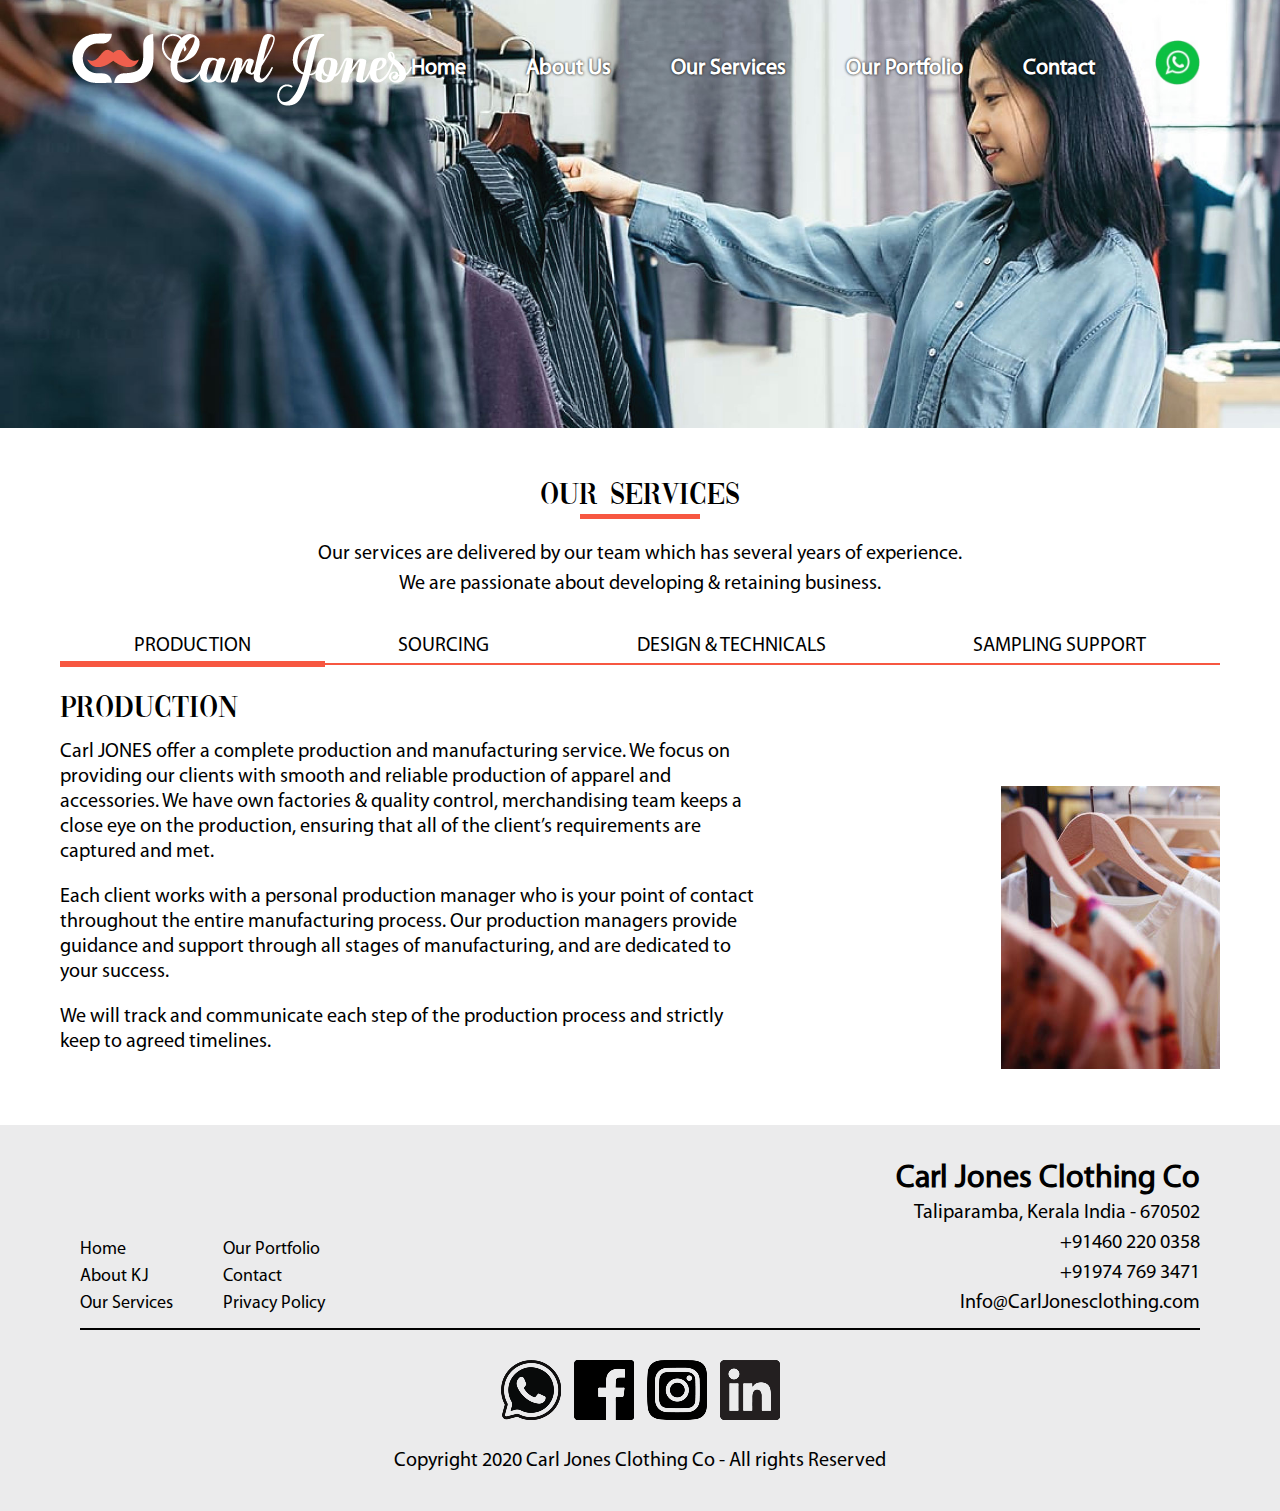
<file: services.html>
<!DOCTYPE html>
<html lang="en">
<head>
  <meta name="viewport" content="width=device-width">
  <meta name="description" content="Carl Jones is Fashion buying house and production hub started in 1998. We are bringing in The “Right Product – Right Price and Right Performance” to our Customers across World. ss practices.">
  <title>Carl Jones</title>
  <meta http-equiv="Content-Type" content="text/html; charset=utf-8" />
  <link rel='shortcut icon' type='image/x-icon' href='images/favicon.ico'>
  <link rel="stylesheet" href="lib/css/slick.css">
  <link rel="stylesheet" href="css/styles.css">
  <script src="lib/js/jquery-3.5.1.min.js" defer></script>
  <script src="lib/js/slick.min.js" defer></script>
  <script src="js/script.js" defer></script>
</head>
<body>
  <header class="header flex justify-content-between">
    <a class="logo" href="index.html">
      <picture>
        <img src="images/logo.png" alt="Logo">
      </picture>
    </a>
    <div class="hamburger-icon mobile-only">
      <span class="d-block pos-abs"></span>
      <span class="d-block pos-abs"></span>
      <span class="d-block pos-abs"></span>
      <span class="d-block pos-abs"></span>
    </div>
  </header>

  <nav class="main-nav">
    <ul class="main-menu">
      <li class="menu-item">
        <a class="menu-link d-block" href="index.html">Home</a>
      </li>
      <li class="menu-item">
        <a class="menu-link d-block" href="about.html">About Us</a>
      </li>
      <li class="menu-item">
        <a class="menu-link d-block" href="services.html">Our Services</a>
      </li>
      <li class="menu-item">
        <a class="menu-link d-block" href="portfolio.html">Our Portfolio</a>
      </li>
      <li class="menu-item">
        <a class="menu-link d-block" href="contact.html">Contact</a>
      </li>
      <li class="menu-item">
        <a class="menu-link d-block whatsapp-icon" href="https://api.whatsapp.com/send?text=Hello&phone=+918593851358" target="_blank" rel="noopener">
          <img src="images/whatsapp-icon.png" alt="Whatsapp Icon">
        </a>
      </li>
    </ul>
  </nav>

  <picture class="hero-banner pos-abs mobile-only">
    <img src="images/our-services-mobile.jpg" alt="Hero Banner">

  </picture>

  <picture class="hero-banner pos-abs desktop-only">
    <img src="images/our-services.jpg" alt="Hero Banner">
  </picture>

  <section class="overview-section text-center">
    <h2>OUR SERVICES</h2>
    <hr/>
    <h4>Our services are delivered by our team which has several years of experience.</h4>
    <h4>We are passionate about developing & retaining business.</h4>
  </section>

  <section class="tabs services-tab">
    <div class="tab-headers text-center flex desktop-only">
      <h4 class="tab-header selected" data-tab="tab1">PRODUCTION</h4>
      <h4 class="tab-header" data-tab="tab2">SOURCING</h4>
      <h4 class="tab-header" data-tab="tab3">DESIGN & TECHNICALS</h4>
      <h4 class="tab-header" data-tab="tab4">SAMPLING SUPPORT</h4>
    </div>
    <div class="tab">
      <h4 class="tab-header mobile-only selected" data-tab="tab1">PRODUCTION</h4>
      <div id="tab1" class="tab-content flex align-items-center">
        <div class="tab-content-wrapper">
          <h2>PRODUCTION</h2>
          <p>Carl JONES offer a complete production and manufacturing service. We focus on providing our clients with smooth and reliable production of apparel and accessories. We have own factories & quality control, merchandising team keeps a close eye on the production, ensuring that all of the client’s requirements are captured and met.</p>
          <p>Each client works with a personal production manager who is your point of contact throughout the entire manufacturing process. Our production managers provide guidance and support through all stages of manufacturing, and are dedicated to your success.</p>
          <p>We will track and communicate each step of the production process and strictly keep to agreed timelines.</p>
        </div>
        <div class="tab-image-wrapper desktop-only">
          <img src="images/services-tab-1.jpg" alt="Services">
        </div>
      </div>
    </div>
    <div class="tab">
      <h4 class="tab-header mobile-only" data-tab="tab2">SOURCING</h4>
      <div id="tab2" class="tab-content flex align-items-center d-none">
        <div class="tab-content-wrapper">
          <h2>SOURCING</h2>
          <p>We offer all kinds of sourcing services to our clients.</p>
          <p>Carl Jones brings together textile majors, imaginative designers, sourcing experts and forecast agencies to build the future look and feel of fashion through exciting new product lines, collections and an array of fashion ingredients - textiles, trims and embellishments.</p>
          <ul>
            <h4>We Source:</h4>
            <li class="flex">
              <h4>Fabrics</h4>
            </li>
            <li class="flex">
              <h4>Trims</h4>
            </li>
            <li class="flex">
              <h4>Accessories</h4>
            </li>
            <li class="flex">
              <h4>Readymade products</h4>
            </li>
          </ul>
        </div>
        <div class="tab-image-wrapper desktop-only">
          <img src="images/services-tab-2.jpg" alt="Services">
        </div>
      </div>
    </div>
    <div class="tab">
      <h4 class="tab-header mobile-only" data-tab="tab3">DESIGN & TECHNICALS</h4>
      <div id="tab3" class="tab-content flex align-items-center d-none">
        <div class="tab-content-wrapper">
          <h2>DESIGN AND TECHNICALS</h2>
          <p>Carl Jones design and technical team consists of over 10 designers, ranging from CAD to textile and apparel experts, Pattern makers with dedication for each of our key clients.</p>
          <p>Whether customers come to us with a specific direction or need our help in conceptualizing products, our creative team is there every step of the way.</p>
          <ul>
            <h4>We Design:</h4>
            <li class="flex">
              <h4>Kids Fashion Collection</h4>
            </li>
            <li class="flex">
              <h4>Men Fashion Collection</h4>
            </li>
            <li class="flex">
              <h4>Women Fashion Collection</h4>
            </li>
            <li class="flex">
              <h4>Home textiles & Fabrics</h4>
            </li>
          </ul>
        </div>
        <div class="tab-image-wrapper desktop-only">
          <img src="images/services-tab-3.jpg" alt="Services">
        </div>
      </div>
    </div>
    <div class="tab">
      <h4 class="tab-header mobile-only" data-tab="tab4">SAMPLING SUPPORT</h4>
      <div id="tab4" class="tab-content flex align-items-center d-none">
        <div class="tab-content-wrapper">
          <h2>SAMPLING SUPPORT</h2>
          <p>Sampling reduces error and risk, which saves money in the long run.</p>
          <ul>
            <h4>We recommend this to all our clients.</h4>
            <li class="flex flex-wrap">
              <h4>Prototype Sampling</h4>
              <p>Prototype sampling provides you with a tangible representation of your idea to see how your finished garment might look.</p>
            </li>
            <li class="flex flex-wrap">
              <h4>Sales Samples</h4>
              <p>Sales samples give the buyer a full understanding of the available products in your line.</p>
            </li>
            <li class="flex flex-wrap">
              <h4>Pre-Production Samples</h4>
              <p>Pre-production samples showcase exactly what the completed garment will look like in all sizes and styles, including trims, fabrics, and embellishments.</p>
            </li>
          </ul>
        </div>
        <div class="tab-image-wrapper desktop-only">
          <img src="images/services-tab-4.jpg" alt="Services">
        </div>
      </div>
    </div>
  </section>

  <footer>
    <div class="footer-wrapper justify-content-between">
      <div class="footer-links">
        <ul>
          <li><a href="index.html">Home</a></li>
          <li><a href="about.html">About KJ</a></li>
          <li><a href="services.html">Our Services</a></li>
        </ul>
        <ul>
          <li><a href="portfolio.html">Our Portfolio</a></li>
          <li><a href="contact.html">Contact</a></li>
          <li><a href="privacy-policy.html">Privacy Policy</a></li>
        </ul>
      </div>
      <div class="footer-address-block">
        <h3>Carl Jones Clothing Co</h3>
        <h4>Taliparamba, Kerala India - 670502</h4>
        <h4><a href="tel:+914602200358">+91460 220 0358</a></h4>
        <h4><a href="tel:+919747693471">+91974 769 3471</a></h4>
        <h4><a href="mailto:info@carljonesclothing.com">Info@CarlJonesclothing.com</a></h4>
      </div>
    </div>
    <div class="social-media-icons">
      <a href="https://api.whatsapp.com/send?text=Hello&phone=+918593851358" target="_blank" rel="noopener">
        <img src="images/whatsapp.png" alt="whatsapp"/>
      </a>
      <a href="https://www.facebook.com/carljonesclothing" target="_blank" target="_blank" rel="noopener">
        <img src="images/fb.png" alt="facebook"/>
      </a>
      <a href="https://instagram.com/carljonesclothing" target="_blank" target="_blank" rel="noopener">
        <img src="images/instagram.png" alt="instagram"/>
      </a>
      <a href="https://www.linkedin.com/company/carljonesclothing" target="_blank" target="_blank" rel="noopener">
        <img src="images/linkedin.png" alt="linkedin"/>
      </a>
    </div>
    <h4 class="text-center">Copyright 2020 Carl Jones Clothing Co - All rights Reserved</h4>
  </footer>
</body>
</html>
</file>
<file: css/styles.css>
@font-face{font-family:Myriad;src:url(../fonts/Myriad.woff) format('woff');font-display:swap}@font-face{font-family:Vogue;src:url(../fonts/Vogue.woff) format('woff');font-display:swap}*{margin:0;padding:0;box-sizing:border-box}body{font-family:Myriad,Arial,sans-serif;font-weight:600}a{color:inherit;text-decoration:none}img{max-width:100%}li{list-style:none}h1,h2{font-family:Vogue,sans-serif;font-weight:100}h1{font-size:50px}h2{font-size:32px}h3{font-size:32px}h4{font-size:20px;line-height:1.5;font-weight:100}p{font-size:20px;font-weight:100;line-height:25px}hr{width:120px;height:5px;border:0;background-color:#f75741;margin:2px auto 20px}footer{background-color:#ebebec;padding:32px}.d-block{display:block}.flex{display:flex}.d-none{display:none}.flex-wrap{flex-wrap:wrap}.align-items-center{align-items:center}.justify-content-center{justify-content:center}.justify-content-between{justify-content:space-between}.pos-abs{position:absolute}.pos-rel{position:relative}.text-center{text-align:center}.c-orange{color:#f75741}.link-primary{display:inline-block;padding:15px 25px;border:solid 2px #333;letter-spacing:3px;transition:.4s;font-weight:100}.link-primary:hover{color:#fff;background-color:#333}.bullet{display:inline-block;font-size:32px;line-height:0;vertical-align:middle}.logo{margin:20px 0 0 20px}.hamburger-icon{width:30px;height:25px;transform:rotate(0);transition:.5s;margin:30px 30px 0 0}.hamburger-icon>span{height:3px;width:100%;background-color:#fff;outline:solid 1px #ccc;border-radius:10px;opacity:1;left:0;transform:rotate(0);transition:.25s}.hamburger-icon>span:nth-child(2),.hamburger-icon>span:nth-child(3){top:9px}.hamburger-icon>span:nth-child(4){top:18px}.hamburger-icon.open>span:nth-child(1),.hamburger-icon.open>span:nth-child(4){top:18px;width:0;left:50%;outline:0}.hamburger-icon.open>span:nth-child(2){transform:rotate(45deg)}.hamburger-icon.open>span:nth-child(3){transform:rotate(-45deg)}.whatsapp-icon{width:55px;margin-top:-15px}.sub-menu{max-height:0;overflow:hidden;transition:.4s;background-color:#fff}.common-banner{background-color:#000;color:#fff;padding:12vh 0}.main-section{min-height:50vh;padding:40px 20px}.common-banner-text{font-family:Vogue,sans-serif;letter-spacing:1px;color:#aaa}.hero-banner{top:0;z-index:-1;width:100%}.hero-banner img{width:100%;max-width:none}.hero-banner .slick-dots button:before{font-size:0}.overview-section{padding:20px;margin-top:100vw}.overview-section>p{margin-bottom:20px}.overview-list{margin:25px auto}.overview-list li{width:100%;margin-bottom:50px}.overview-list li h1{margin:10px 0}.services-section{padding:40px 20px;background-color:#f7f7f7}.services-section h2{margin-bottom:20px}.services-image{margin:0 auto 20px}.portfolio-section{padding:40px 20px}.portfolio-image{margin:25px 0}.testimonial-section{color:#fff;background-color:#bbb;padding:80px 20px}.testimonial-section li{outline:0}.testimonial-section .slick-dots{bottom:-50px}.testimonial-section .slick-dots .slick-active{opacity:.5}.testimonial-section .slick-dots button{background-color:#fff;border-radius:20px;width:15px;height:15px}.testimonial-section .slick-dots button:before{font-size:0}.testimonial-msg{max-width:800px;margin:60px auto 30px;padding:0 20px 30px;border-bottom:solid 3px #fff}.tabs{padding:0 20px 20px;margin:0 auto;max-width:1300px}.tab-header{padding-top:12px;cursor:pointer;flex-grow:1;border-bottom:solid 2px #f75741}.tab-header.selected{border-bottom-width:6px;margin-bottom:-2px}.services-tab{max-width:1200px;margin-bottom:30px}.services-tab h2{margin:30px 0 15px}.services-tab p{margin-bottom:20px}.services-tab li::before{content:"\2022";color:#f75741;font-size:24px;margin-right:12px}.contact-details{margin:20px 5%}.contact-title{font-size:25px}.contact-section-icon{width:35px;margin-right:10px}.map-frame{width:100%;min-height:500px}.about-details{margin:20px 10px;max-width:300px}.about-overview{padding-top:50px;background-color:#eee}.footer-wrapper{align-items:flex-end;padding-bottom:10px;margin-bottom:30px;border-bottom:solid 2px}.footer-links ul li{font-size:18px;font-weight:100;line-height:1.5}.social-media-icons{text-align:center}.social-media-icons img{margin:0 5px 20px}@media only screen and (max-width:1023px){body.no-overflow{overflow:hidden}.header{position:relative;z-index:10;height:72px}.desktop-only{display:none}.logo{max-width:200px}.main-nav{max-height:0;overflow:hidden;transition:.4s;position:absolute;font-size: 18px}.main-nav.open{margin-top:-72px;max-height:100vh;height:100vh;background-color:#333;color:#fff}.main-menu{display:flex;flex-wrap:wrap;margin-top:100px}.menu-item{width:100%}.menu-item.open .sub-menu{max-height:500px}.menu-link{padding:20px 30px}.whatsapp-icon{width:100%;margin-top:0;padding:15px 30px}.whatsapp-icon img{width:40px;margin-top:5px}.contact-details{width:100%}.about-button{margin-bottom:20px;width:calc(100% - 40px);max-width:400px}.footer-address-block{margin-top:20px}}@media only screen and (min-width:768px){.overview-list li{width:50%}footer{padding:35px 80px}}@media only screen and (min-width:1024px){.mobile-only{display:none}.logo{margin-top:30px}.header{position:absolute;top:0;left:50px}.main-nav{width:75%;min-height:70px;margin:50px 50px 0 auto}.main-menu{display:flex;justify-content:flex-end;color:#fff}.main-menu>.menu-item{margin:0 25px}.main-menu>.menu-item>.menu-link{font-size:22px;padding:5px;transition:.4s;letter-spacing:0;text-shadow:0 0 3px #000}.main-menu>.menu-item>.menu-link:hover{color:#000;text-shadow:0 0 3px #fff}.sub-menu{position:absolute;margin-left:-15px;padding-top:10px}.sub-menu>.menu-item{border:solid 1px #eee;transition:.4s}.sub-menu .menu-item:not(:last-child){border-bottom:0}.sub-menu>.menu-item:hover{background-color:#000;color:#fff;border-color:transparent}.menu-item.has-sub-menu:hover .sub-menu{max-height:500px}.sub-menu .menu-link{padding:15px 20px}.overview-section{margin-top:calc((100vw/3) - 85px);padding:20px 100px}.services-section{padding:40px 100px}.overview-list{width:60%}.overview-list a{margin-top:20px}.overview-image{width:40%;max-width:420px}.services-image{width:45%}.portfolio-image{width:50%}.tab-content-wrapper{width:60%}.tab-image-wrapper{width:40%;text-align:right;align-self:flex-end}.contact-section{justify-content:center}.about-details{margin:20px 40px}.about-button{width:380px;margin:30px 20px 50px}.footer-wrapper{display:flex}.footer-links{display:flex}.footer-links li{margin-right:50px}.footer-address-block{text-align:right}}
</file>
